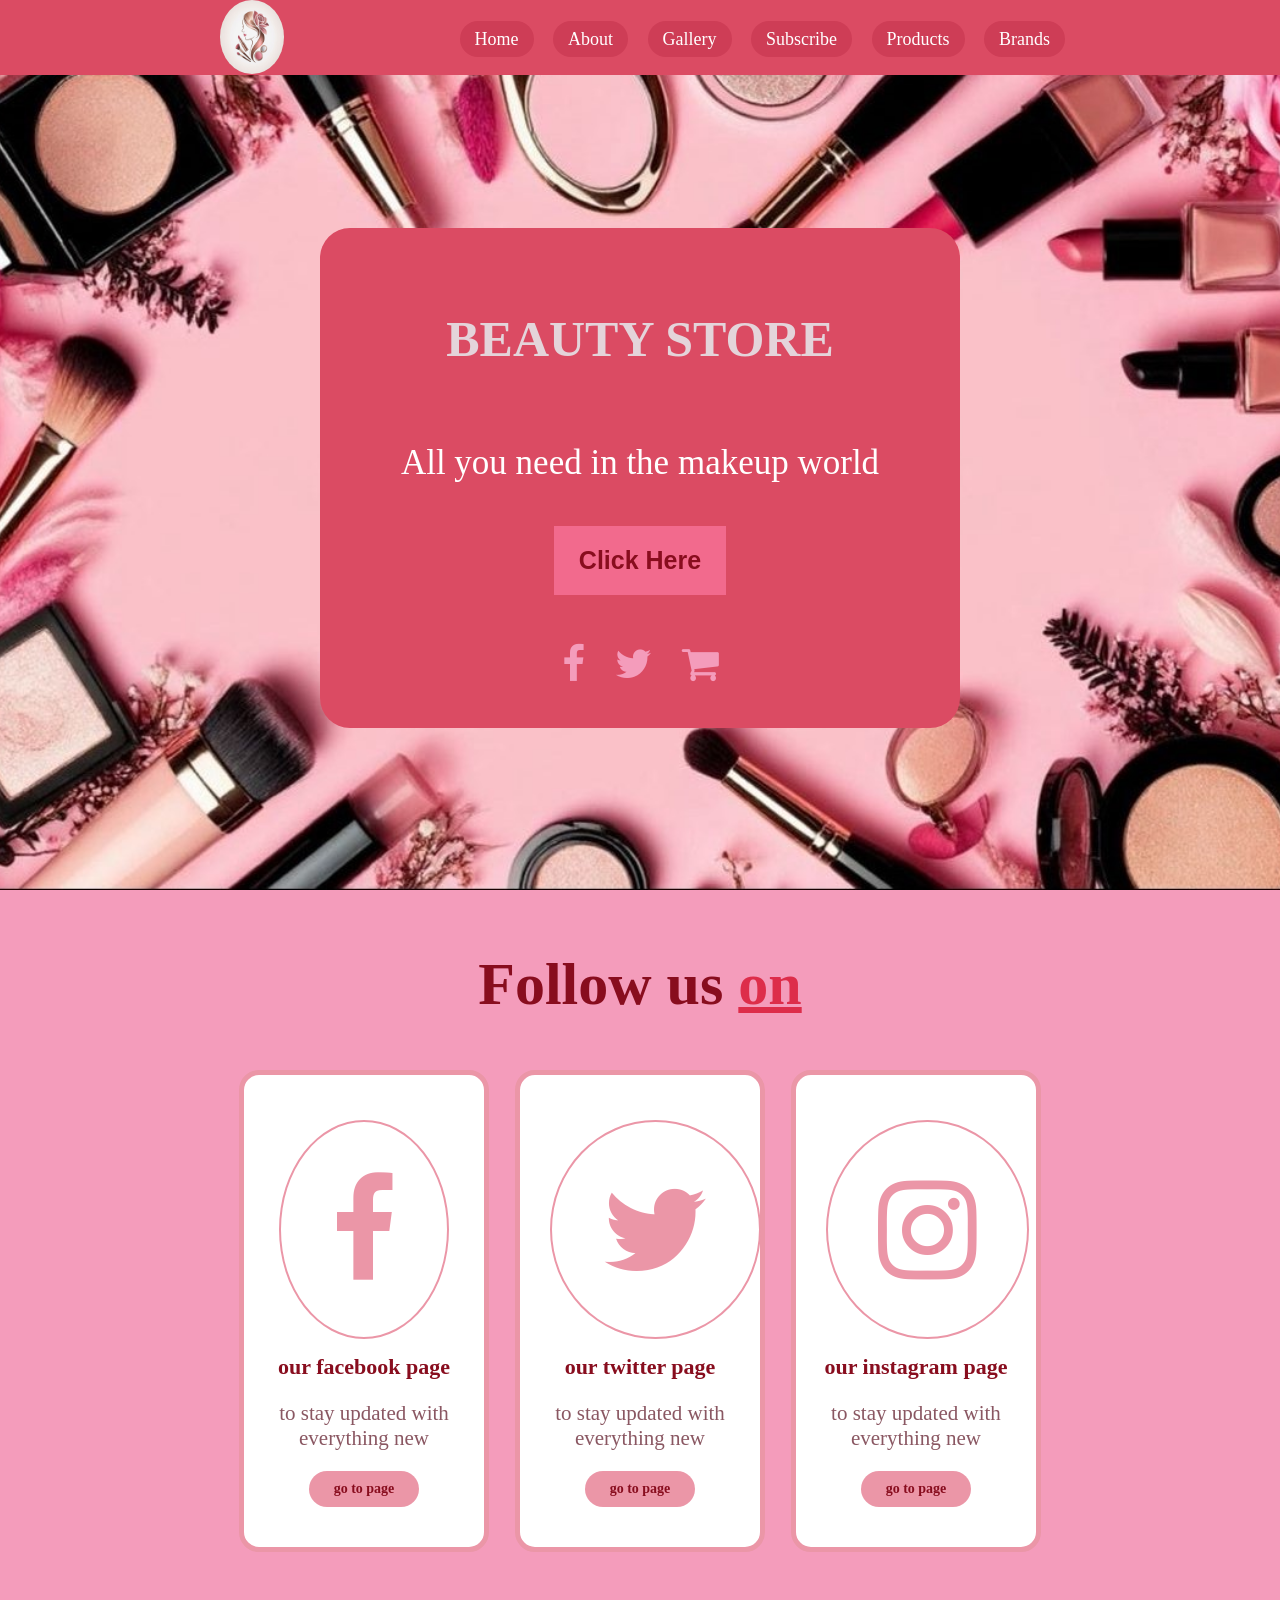
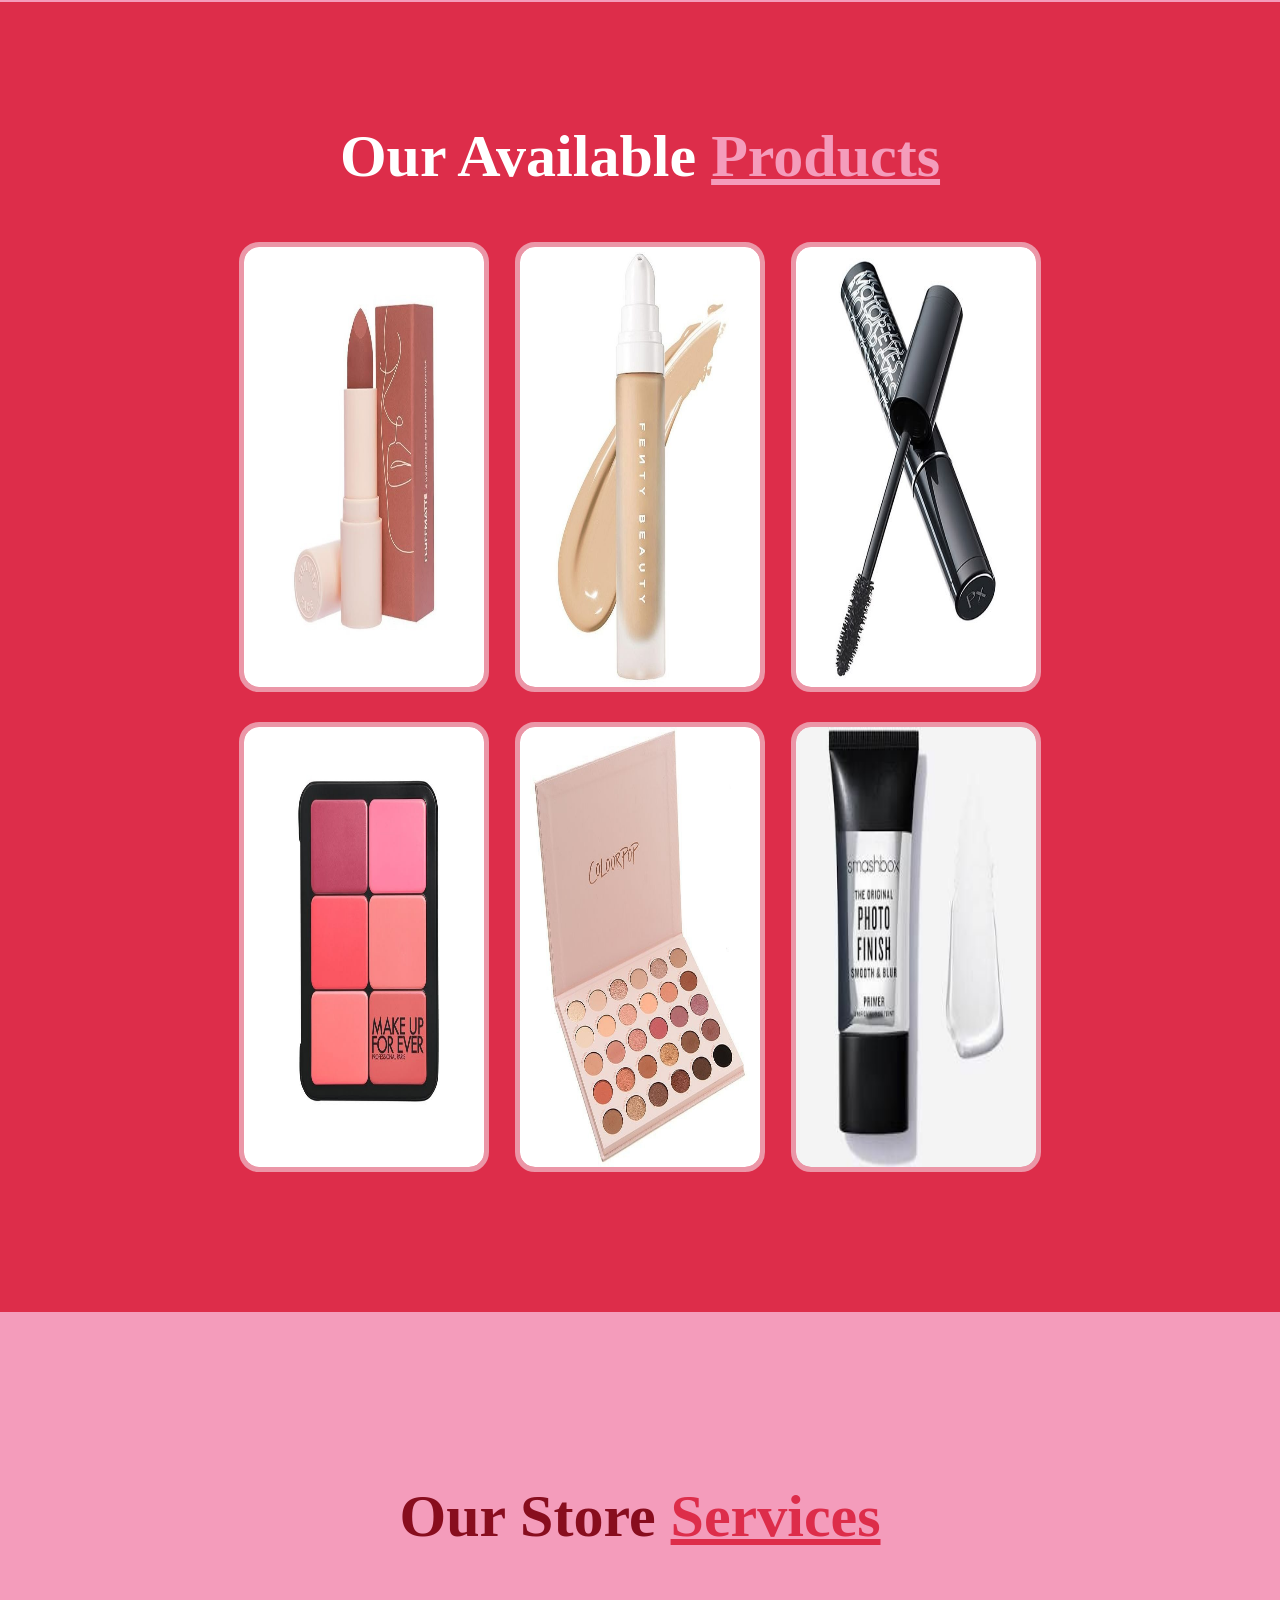
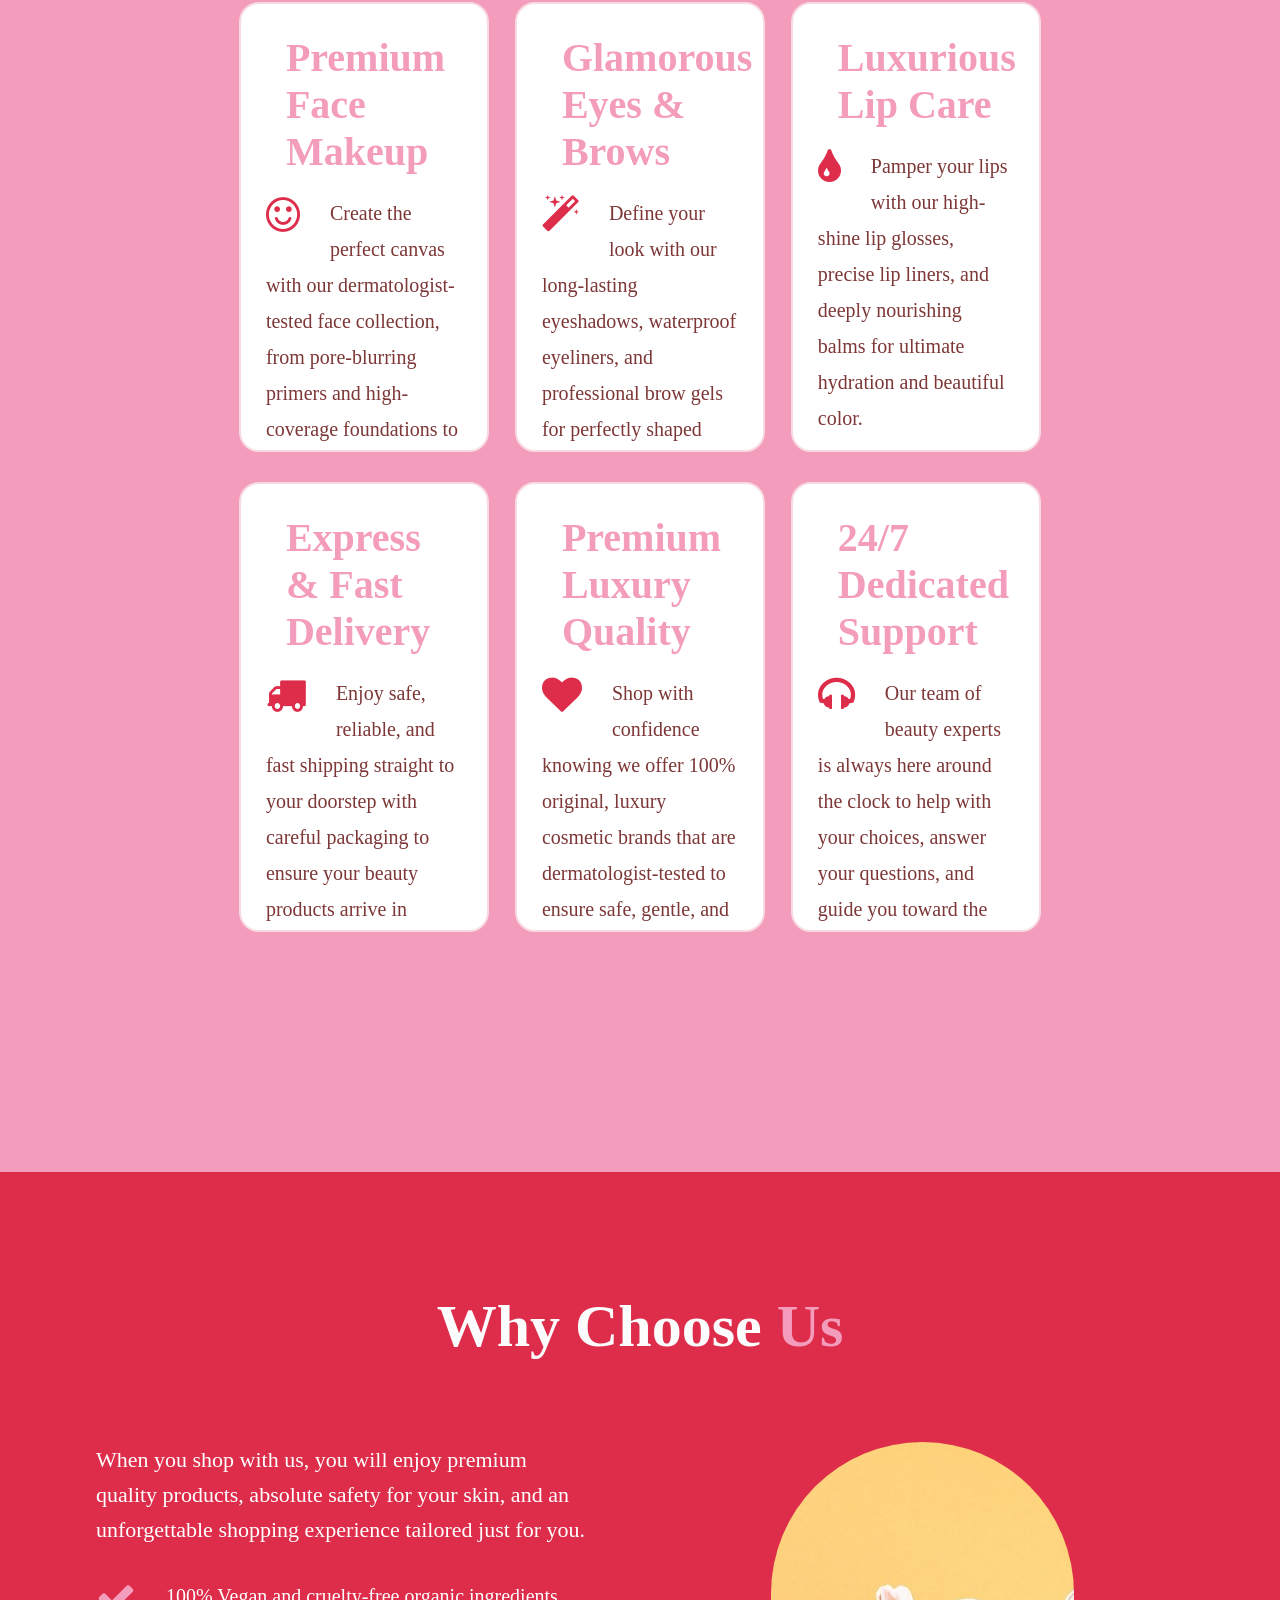
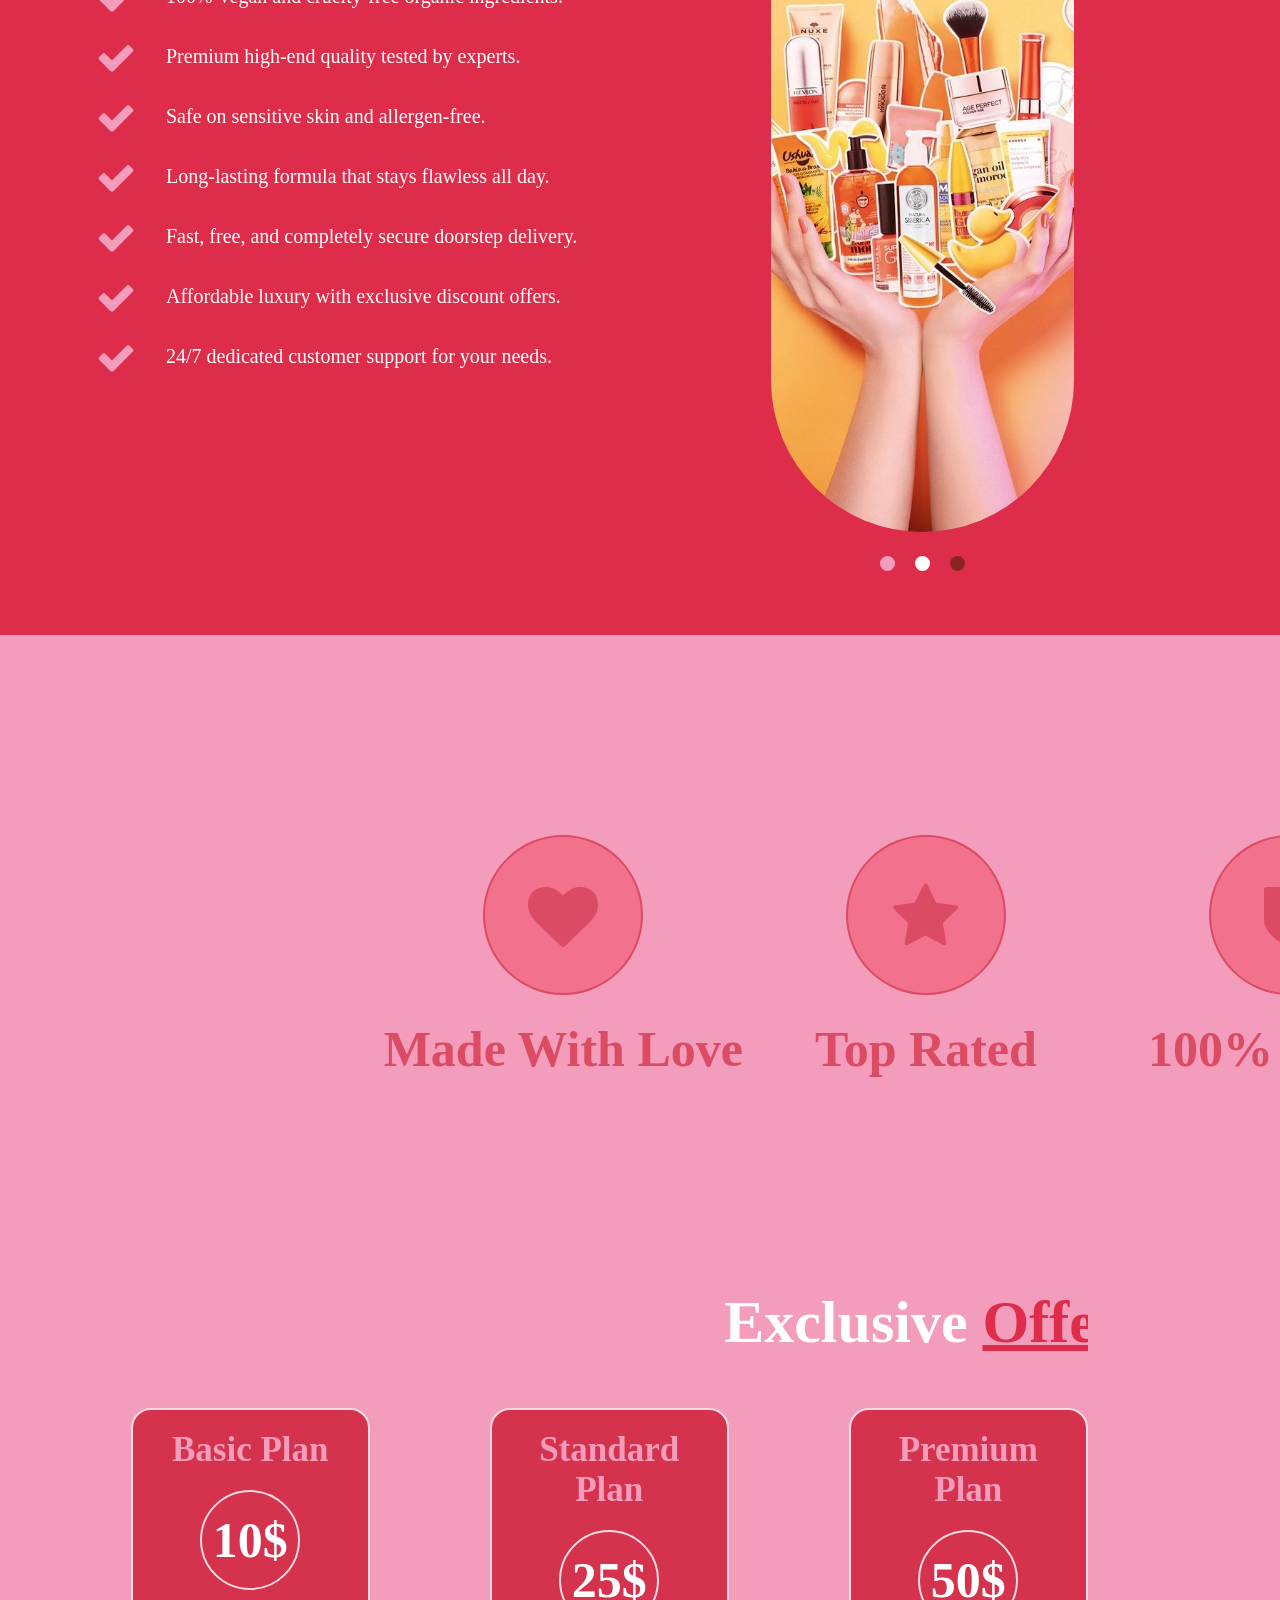
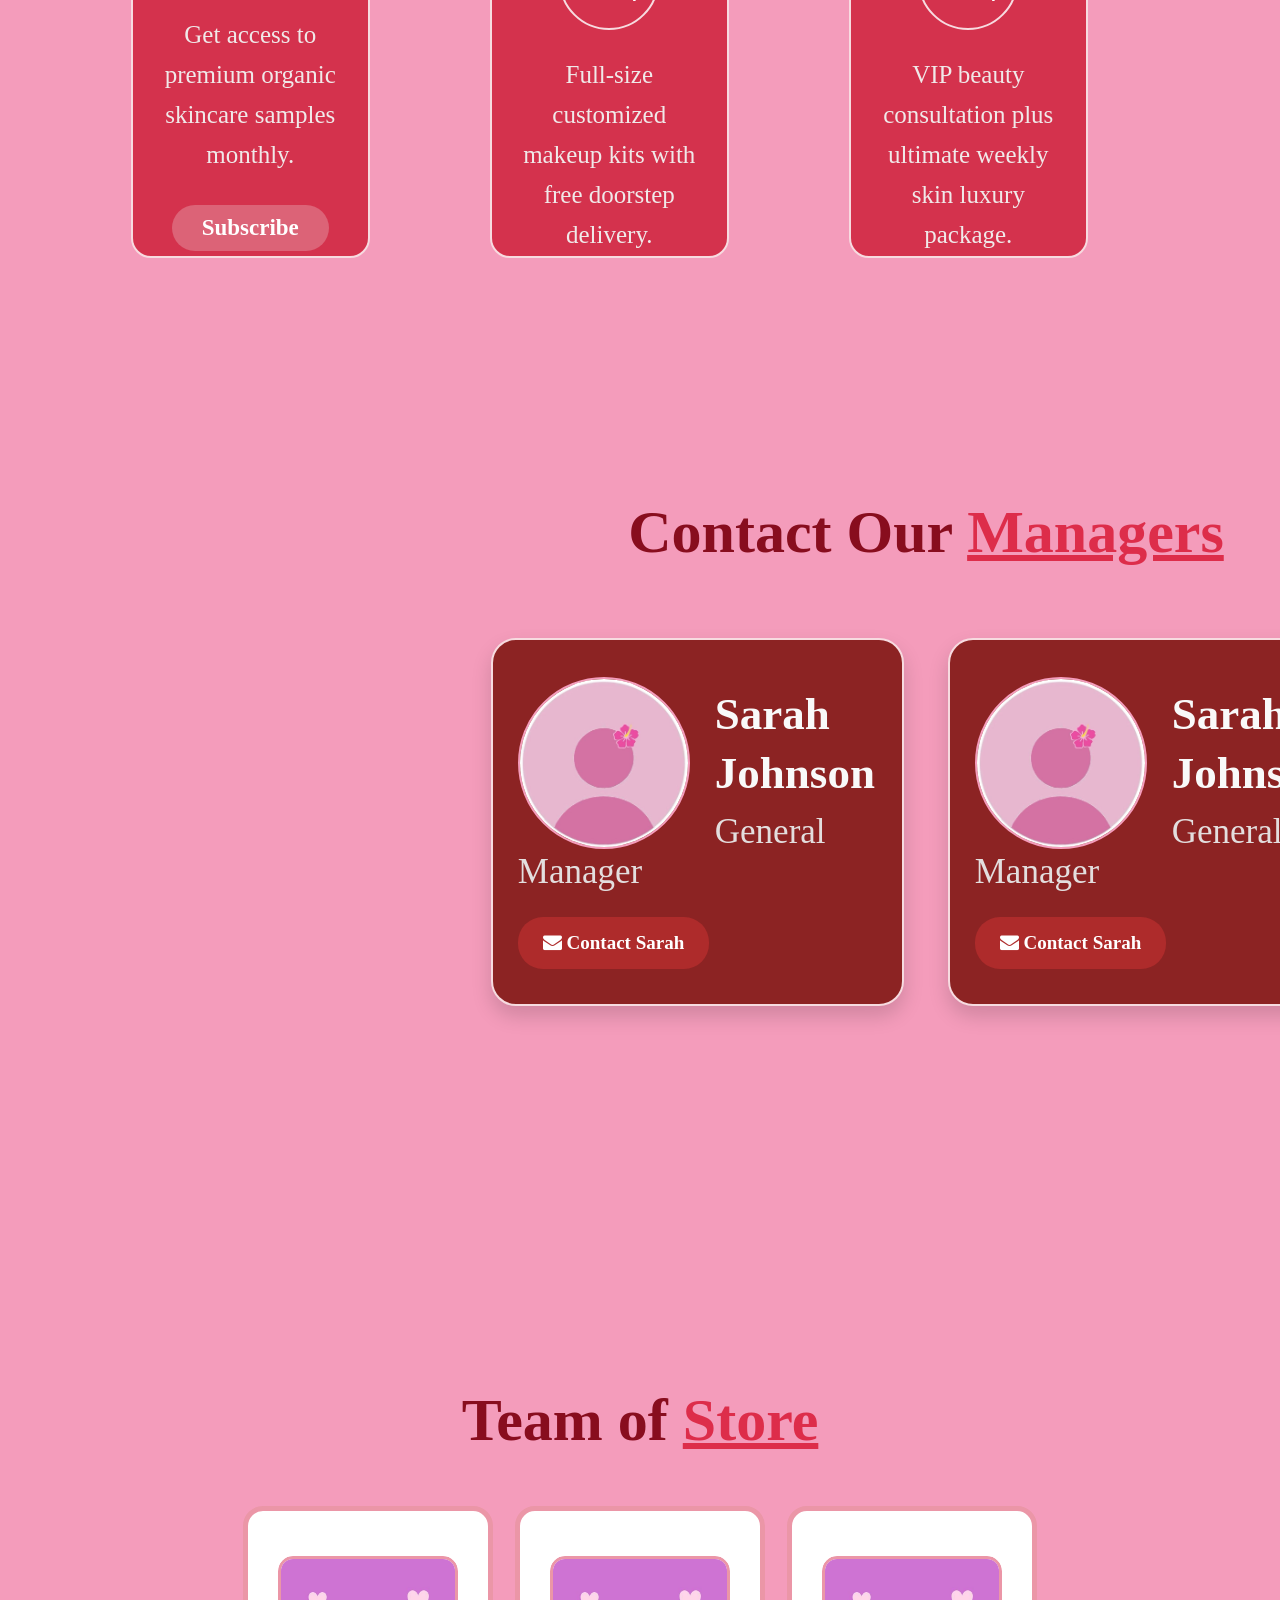
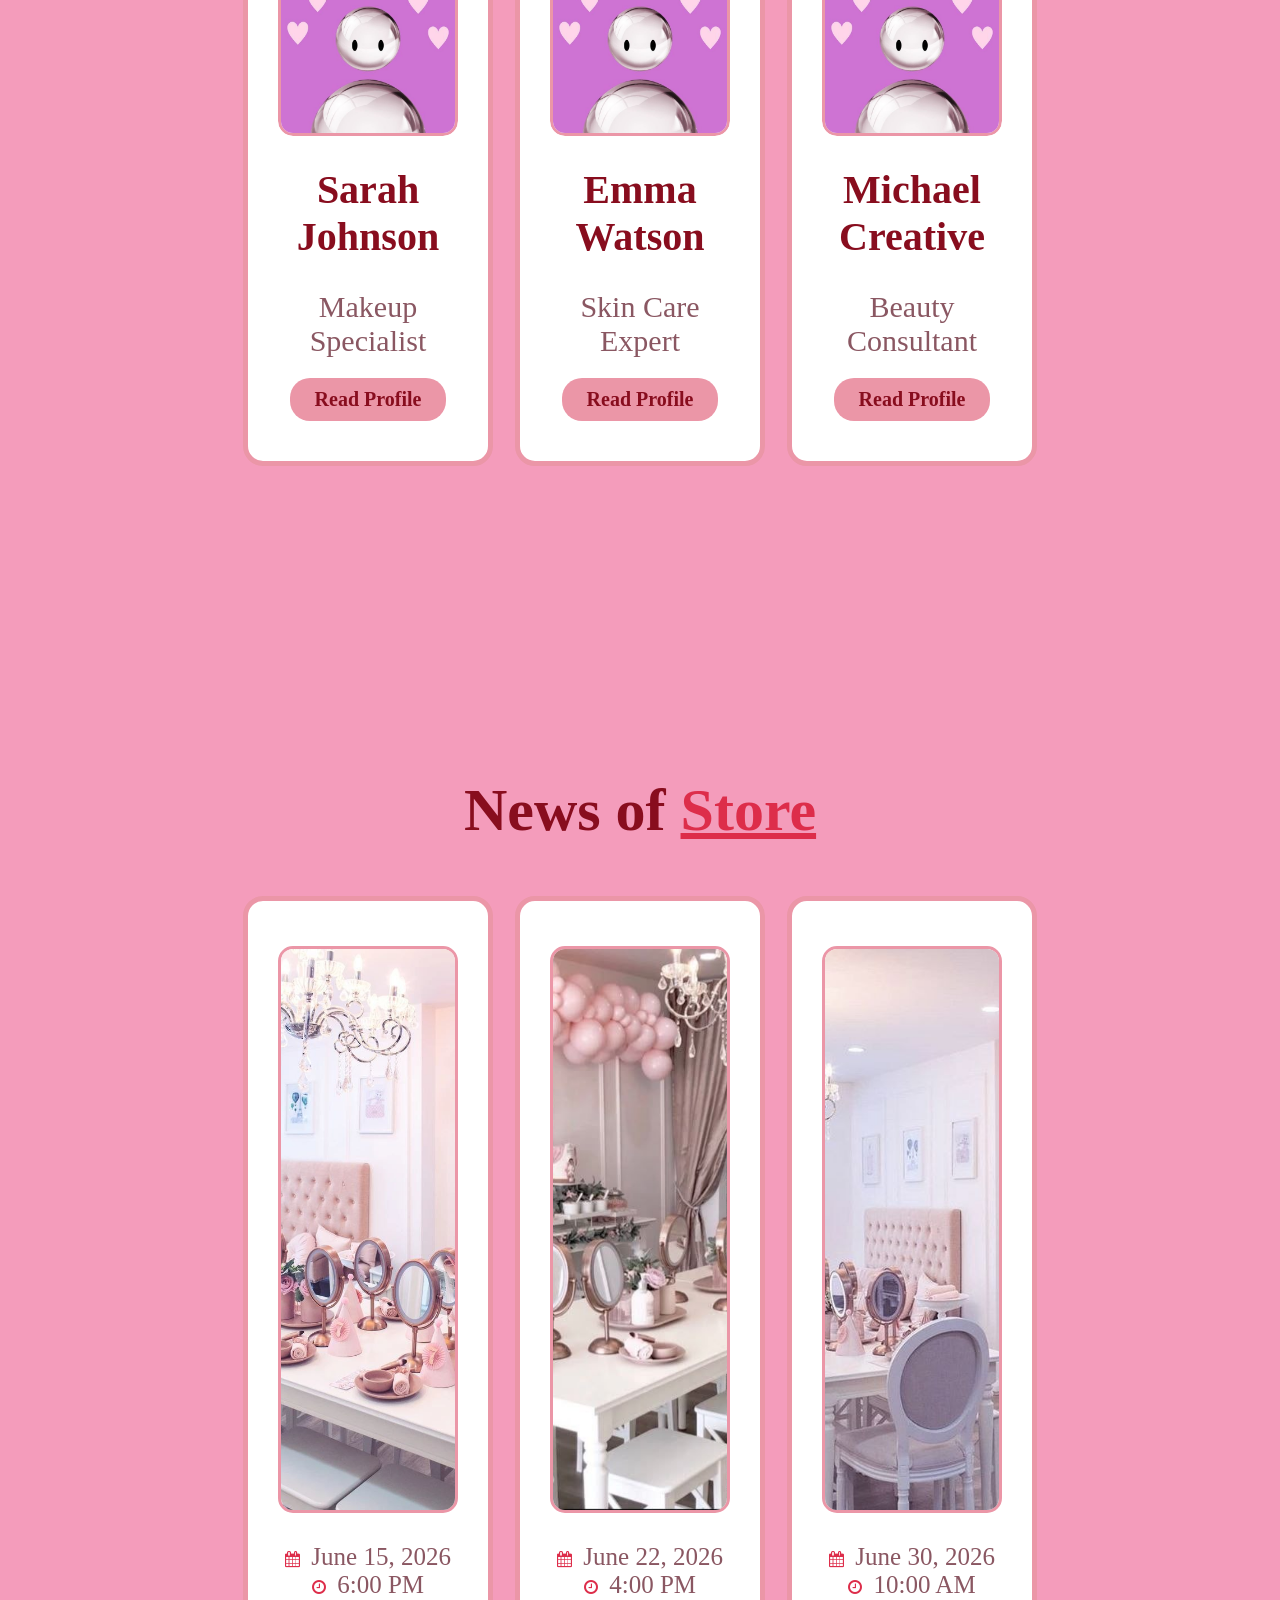
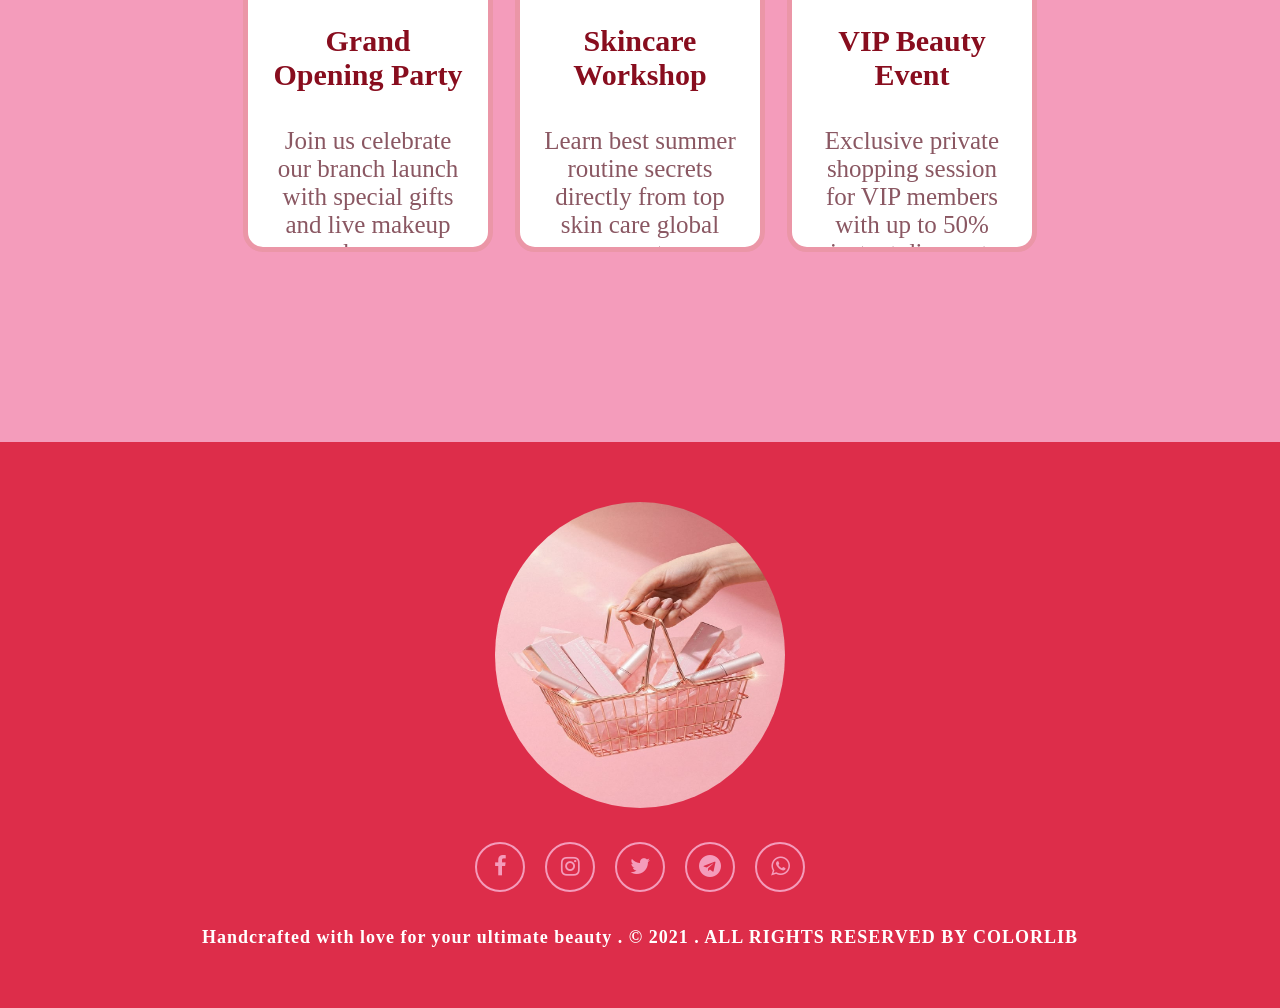
<file: index.html>
<!DOCTYPE html>
<html>

<head>
    <title>Makeup & Beauty Store</title>
    <link rel="stylesheet" href="index.css">
    <meta charset="UTF-8">
    <meta name="author" content="aya" />
    <meta name="description" content="Premium Makeup & Beauty Products" />
    <meta name="keywords" content="makeup, lipstick, beauty, cosmetics" />
    <link rel="stylesheet" href="https://cdnjs.cloudflare.com/ajax/libs/font-awesome/4.7.0/css/font-awesome.min.css">

</head>

<body>
    <!-- القائمة العلوية -->
    <div class="nav-bar">
        <img src="imgs/photo_2026-05-19_22-57-03.jpg" alt="logo" height="65">
        <ul>
            <a href="">
                <li>Home</li>
            </a>
            <a href="">
                <li>About</li>
            </a>
            <a href="">
                <li>Gallery</li>
            </a>
            <a href="">
                <li>Subscribe</li>
            </a>
            <a href="">
                <li>Products</li>
            </a>
            <a href="">
                <li>Brands</li>
            </a>
        </ul>
    </div>

    <!-- قسم الـ Hero وصورة الخلفية -->
    <div class="hero-section">
        <div class="text-box">
            <h2> BEAUTY STORE </h2>
            <p>All you need in the makeup world</p>
            <button> Click Here </button>
            <div class="overlay-icons">
                <i class="fa fa-facebook-f"></i>
                <i class="fa fa-twitter"></i>
                <i class="fa fa-shopping-cart"></i>
            </div>
        </div>
    </div>
    <!-- أول سيكشن  -->
    <div class="main-container">
        <p class="title-text">Follow us <span class="lio-text">on</span></p>
        <!-- الحاوية الأبوية للبوكسات الثلاثة -->
        <div class="team-parent">
            <!-- البوكس الأول -->
            <div class="team-box">
                <div class="box-icons">
                    <i class="fa fa-facebook-f"></i>
                </div>
                <div class="team-box-info">
                    <h2> our facebook page</h2>
                    <p>to stay updated with everything new</p>
                </div>
                <a href="#">go to page</a>
            </div>
            <!-- البوكس الثاني -->
            <div class="team-box">
                <div class="box-icons">
                    <i class="fa fa-twitter"></i>
                </div>
                <div class="team-box-info">
                    <h2> our twitter page</h2>
                    <p>to stay updated with everything new</p>
                </div>
                <a href="#">go to page</a>

            </div>
            <!-- البوكس الثالث -->
            <div class="team-box">
                <div class="box-icons">
                    <i class="fa fa-instagram"></i>
                </div>
                <div class="team-box-info">
                    <h2> our instagram page</h2>
                    <p>to stay updated with everything new</p>
                </div>
                <a href="#">go to page</a>

            </div>
        </div>
    </div>
    <!-- 2. قسم المنتجات المتاحة  -->
    <div class="section-bg">
        <div class="main-container">
            <p class="title-text">Our Available <span class="lio-text">Products</span></p>
            <div class="team-parent">
                <!-- السطر الأول - البوكس 1 -->
                <div class="team-box">
                    <img src="imgs/photo_2026-05-31_20-24-44.jpg" width="150px" height="200px">
                    <div class="team-box-info">
                        <h2>Matte Lipstick</h2>
                        <p>Long-lasting liquid lipstick with velvet finish.</p>
                    </div>
                    <a href="#">Buy Now - $15</a>
                </div>
                <!-- السطر الأول - البوكس 2 -->
                <div class="team-box">
                    <img src="imgs/photo_2026-05-20_22-26-26.jpg" width="150px" height="200px">
                    <div class="team-box-info">
                        <h2>Liquid Foundation</h2>
                        <p>Full coverage, waterproof for all skin types.</p>
                    </div>
                    <a href="#">Buy Now - $25</a>
                </div>
                <!-- السطر الأول - البوكس 3 -->
                <div class="team-box">
                    <img src="imgs/photo_2026-05-20_22-20-46.jpg" width="150px" height="200px">
                    <div class="team-box-info">
                        <h2>Mascara Volume</h2>
                        <p>Instant volume and extra length for lashes.</p>
                    </div>
                    <a href="#">Buy Now - $12</a>
                </div>

                <!-- السطر الثاني - البوكس 4 -->
                <div class="team-box">
                    <img src="imgs/photo_2026-05-31_20-24-37.jpg" width="150px" height="200px">
                    <div class="team-box-info">
                        <h2>Blush Palette</h2>
                        <p>Highly pigmented shades for a natural glow look.</p>
                    </div>
                    <a href="#">Buy Now - $18</a>
                </div>
                <!-- السطر الثاني - البوكس 5 -->
                <div class="team-box">
                    <img src="imgs/photo_2026-05-20_23-25-04.jpg" width="150px" height="200px">
                    <div class="team-box-info">
                        <h2>Eyeshadow Set</h2>
                        <p>30 shimmer and matte luxury colors trend.</p>
                    </div>
                    <a href="#">Buy Now - $30</a>
                </div>
                <!-- السطر الثاني - البوكس 6 -->
                <div class="team-box">
                    <img src="imgs/photo_2026-05-31_20-31-09.jpg" width="150" height="200px">
                    <div class="team-box-info">
                        <h2>Face Primer</h2>
                        <p>Smooth base that locks your makeup all day.</p>
                    </div>
                    <a href="#">Buy Now - $20</a>
                </div>
            </div>
        </div>
    </div>
    <!-- 3. قسم التصنيفات الرئيسية -->
    <div class="services-section">
        <div class="main-container">
            <p class="title-text">Our Store <span class="lio-text">Services</span></p>

            <div class="team-parent">
                <!-- الخدمة 1 -->
                <div class="team-box">
                    <div class="team-box-info">
                        <h2>Premium Face Makeup</h2>
                        <div class="srv-content">
                            <i class="fa fa-smile-o"></i>
                            <p>Create the perfect canvas with our dermatologist-tested face collection, from
                                pore-blurring primers and high-coverage foundations to radiant blushes.</p>
                        </div>
                    </div>
                </div>

                <!-- الخدمة 2 -->
                <div class="team-box">
                    <div class="team-box-info">
                        <h2>Glamorous Eyes & Brows</h2>
                        <div class="srv-content">
                            <i class="fa fa-magic"></i>
                            <p>Define your look with our long-lasting eyeshadows, waterproof eyeliners, and professional
                                brow gels for perfectly shaped brows all day.</p>
                        </div>
                    </div>
                </div>

                <!-- الخدمة 3 -->
                <div class="team-box">
                    <div class="team-box-info">
                        <h2>Luxurious Lip Care</h2>
                        <div class="srv-content">
                            <i class="fa fa-tint"></i>
                            <p>Pamper your lips with our high-shine lip glosses, precise lip liners, and deeply
                                nourishing balms for ultimate hydration and beautiful color.</p>
                        </div>
                    </div>
                </div>

                <!-- الخدمة 4 -->
                <div class="team-box">
                    <div class="team-box-info">
                        <h2>Express & Fast Delivery</h2>
                        <div class="srv-content">
                            <i class="fa fa-truck"></i>
                            <p>Enjoy safe, reliable, and fast shipping straight to your doorstep with careful packaging
                                to ensure your beauty products arrive in perfect condition.</p>
                        </div>
                    </div>
                </div>

                <!-- الخدمة 5 -->
                <div class="team-box">
                    <div class="team-box-info">
                        <h2>Premium Luxury Quality</h2>
                        <div class="srv-content">
                            <i class="fa fa-heart"></i>
                            <p>Shop with confidence knowing we offer 100% original, luxury cosmetic brands that are
                                dermatologist-tested to ensure safe, gentle, and high-performance results for your skin.
                            </p>
                        </div>
                    </div>
                </div>

                <!-- الخدمة 6 -->
                <div class="team-box">
                    <div class="team-box-info">
                        <h2>24/7 Dedicated Support</h2>
                        <div class="srv-content">
                            <i class="fa fa-headphones"></i>
                            <p>Our team of beauty experts is always here around the clock to help with your choices,
                                answer your questions, and guide you toward the perfect products for your unique style.
                            </p>
                        </div>
                    </div>
                </div>
            </div>
        </div>
    </div>



    <!-- 4. قسم مميزات المنتجات -->
    <div class="why-choose-section">
        <div class="main-container">
            <p class="title-text">Why Choose <span class="lio-text">Us</span></p>

            <div class="team-parent">
                <div class="team-box-text">
                    <div class="team-box-info">
                        <p class="intro-sentence">
                            When you shop with us, you will enjoy premium quality products, absolute safety for your
                            skin, and an unforgettable shopping experience tailored just for you.
                        </p>

                        <!-- السبب 1 -->
                        <div class="srv-content">
                            <i class="fa fa-check"></i>
                            <p>100% Vegan and cruelty-free organic ingredients.</p>
                        </div>
                        <!-- السبب 2 -->
                        <div class="srv-content">
                            <i class="fa fa-check"></i>
                            <p>Premium high-end quality tested by experts.</p>
                        </div>
                        <!-- السبب 3 -->
                        <div class="srv-content">
                            <i class="fa fa-check"></i>
                            <p>Safe on sensitive skin and allergen-free.</p>
                        </div>
                        <!-- السبب 4 -->
                        <div class="srv-content">
                            <i class="fa fa-check"></i>
                            <p>Long-lasting formula that stays flawless all day.</p>
                        </div>
                        <!-- السبب 5 -->
                        <div class="srv-content">
                            <i class="fa fa-check"></i>
                            <p>Fast, free, and completely secure doorstep delivery.</p>
                        </div>
                        <!-- السبب 6 -->
                        <div class="srv-content">
                            <i class="fa fa-check"></i>
                            <p>Affordable luxury with exclusive discount offers.</p>
                        </div>
                        <!-- السبب 7 -->
                        <div class="srv-content">
                            <i class="fa fa-check"></i>
                            <p>24/7 dedicated customer support for your needs.</p>
                        </div>
                    </div>
                </div>

                <!-- الصندوق الأيمن (يحتوي على الصورة والنقاط الملونة) -->
                <div class="team-box-img">
                    <img src="imgs/photo_2026-06-01_13-32-42.jpg" alt="Why Choose Us">
                    <div class="dots-container">
                        <span class="dot dot-one"></span>
                        <span class="dot dot-two"></span>
                        <span class="dot dot-three"></span>
                    </div>
                </div>
            </div>
        </div>
    </div>


    <!-- .انتهىى القيسم الرابع  -->
    <!-- قسم الصورة الثابتة -->

    <!-- الجزء الأول: قسم الأيقونات الشفاف (الخلفية ثابتة) -->
    <div class="parallax-section section-icons">
        <div class="main-container">
            <div class="team-parent">
                <div class="icon-box"><i class="fa fa-heart"></i>
                    <p>Made With Love</p>
                </div>
                <div class="icon-box"><i class="fa fa-star"></i>
                    <p>Top Rated</p>
                </div>
                <div class="icon-box"><i class="fa fa-shield"></i>
                    <p>100% Secure</p>
                </div>
            </div>
        </div>
    </div>

    <!-- الجزء الثاني: قسم العروض -->
    <div class="offers-section">
        <div class="main-container">
            <p class="title-text">Exclusive <span class="lio-text">Offers</span></p>
            <div class="team-parent">
                <!-- البوكس الأول -->
                <div class="offer-box">
                    <h2>Basic Plan</h2>
                    <p class="price">10$</p>
                    <p class="desc">Get access to premium organic skincare samples monthly.</p>
                    <a href="#">Subscribe</a>
                </div>
                <!-- البوكس الثاني -->
                <div class="offer-box">
                    <h2>Standard Plan</h2>
                    <p class="price">25$</p>
                    <p class="desc">Full-size customized makeup kits with free doorstep delivery.</p>
                    <a href="#">Subscribe</a>
                </div>
                <!-- البوكس الثالث -->
                <div class="offer-box">
                    <h2>Premium Plan</h2>
                    <p class="price">50$</p>
                    <p class="desc">VIP beauty consultation plus ultimate weekly skin luxury package.</p>
                    <a href="#">Subscribe</a>
                </div>
            </div>
        </div>
    </div>

    <!-- الجزء الثالث: قسم المدراء الشفاف  -->
    <div class="parallax-section section-managers">
        <div class="main-container">
            <p class="title-text white-title">Contact Our <span class="lio-text">Managers</span></p>
            <div class="team-parent">

                <!-- بطاقة المدير الأول -->
                <div class="manager-card">
                    <div class="manager-header">
                        <img src="imgs/photo_2026-06-04_21-45-46.jpg " class="manager-thumb">

                        <div class="manager-details">
                            <h2>Sarah Johnson</h2>
                            <p class="manager-title">General Manager</p>
                            <a href="mailto:sarah@store.com"><i class="fa fa-envelope"></i> Contact Sarah</a>
                        </div>

                    </div>
                </div>

                <!-- بطاقة المدير الثاني -->
                <div class="manager-card">
                    <div class="manager-header">
                        <img src="imgs/photo_2026-06-04_21-45-46.jpg" class="manager-thumb">

                        <div class="manager-details">
                            <h2>Sarah Johnson</h2>
                            <p class="manager-title">General Manager</p>
                            <a href="mailto:sarah@store.com"><i class="fa fa-envelope"></i> Contact Sarah</a>
                        </div>

                    </div>
                </div>
            </div>
        </div>
    </div>



    <!-- القسم السادس: فريق العمل -->
    <div class="store-team-section">
        <div class="main-container">
            <p class="title-text">Team of <span class="lio-text">Store</span></p>

            <div class="team-parent">
                <!-- البوكس الأول -->
                <div class="team-box">
                    <div class="box-icons">
                        <div class="avatar-container">
                            <img src="imgs/photo_2026-06-04_22-56-51.jpg" class="member-avatar">
                            <div class="social-column">
                                <a href="#" class="social-icon fb"><i class="team-fa fa fa-facebook"></i></a>
                                <a href="#" class="social-icon insta"><i class="team-fa fa fa-instagram"></i></a>
                                <a href="#" class="social-icon wa"><i class="team-fa fa fa-whatsapp"></i></a>
                            </div>
                        </div>
                    </div>
                    <div class="team-box-info">
                        <h2>Sarah Johnson</h2>
                        <p>Makeup Specialist</p>
                    </div>
                    <a href="#">Read Profile</a>
                </div>

                <!-- البوكس الثاني -->
                <div class="team-box">
                    <div class="box-icons">
                        <div class="avatar-container">
                            <img src="imgs/photo_2026-06-04_22-56-51.jpg" class="member-avatar">
                            <div class="social-column">
                                <a href="#" class="social-icon fb"><i class="team-fa fa fa-facebook"></i></a>
                                <a href="#" class="social-icon insta"><i class="team-fa fa fa-instagram"></i></a>
                                <a href="#" class="social-icon wa"><i class="team-fa fa fa-whatsapp"></i></a>
                            </div>
                        </div>
                    </div>
                    <div class="team-box-info">
                        <h2>Emma Watson</h2>
                        <p>Skin Care Expert</p>
                    </div>
                    <a href="#">Read Profile</a>
                </div>

                <!-- البوكس الثالث -->
                <div class="team-box">
                    <div class="box-icons">
                        <div class="avatar-container">
                            <img src="imgs/photo_2026-06-04_22-56-51.jpg" class="member-avatar">
                            <div class="social-column">
                                <a href="#" class="social-icon fb"><i class="team-fa fa fa-facebook"></i></a>
                                <a href="#" class="social-icon insta"><i class="team-fa fa fa-instagram"></i></a>
                                <a href="#" class="social-icon wa"><i class="team-fa fa fa-whatsapp"></i></a>
                            </div>
                        </div>
                    </div>
                    <div class="team-box-info">
                        <h2>Michael Creative</h2>
                        <p>Beauty Consultant</p>
                    </div>
                    <a href="#">Read Profile</a>
                </div>

            </div>
        </div>
    </div>




    <!-- 
     قسم أخبار المتجر -->
    <div class="store-news-section">
        <div class="main-container">
            <p class="title-text">News of <span class="lio-text">Store</span></p>

            <div class="team-parent">
                <div class="team-box">
                    <div class="box-icons">
                        <img src="imgs/photo_2026-06-05_00-20-34.jpg" class="member-avatar">
                    </div>
                    <div class="team-box-info">
                        <div class="news-meta">
                            <span class="meta-item"><i class="fa fa-calendar"></i> June 15, 2026</span>
                            <span class="meta-item"><i class="fa fa-clock-o"></i> 6:00 PM</span>
                        </div>
                        <h2>Grand Opening Party</h2>
                        <p>Join us celebrate our branch launch with special gifts and live makeup shows.</p>
                    </div>
                    <a href="#">Read Article</a>
                </div>
                <div class="team-box">
                    <div class="box-icons">
                        <img src="imgs/photo_2026-06-05_00-31-43 copy.jpg" class="member-avatar">
                    </div>
                    <div class="team-box-info">
                        <div class="news-meta">
                            <span class="meta-item"><i class="fa fa-calendar"></i> June 22, 2026</span>
                            <span class="meta-item"><i class="fa fa-clock-o"></i> 4:00 PM</span>
                        </div>
                        <h2>Skincare Workshop</h2>
                        <p>Learn best summer routine secrets directly from top skin care global experts.</p>
                    </div>
                    <a href="#">Read Article</a>
                </div>
                <div class="team-box">
                    <div class="box-icons">
                        <img src="imgs/photo_2026-06-05_00-35-47.jpg" class="member-avatar">
                    </div>
                    <div class="team-box-info">
                        <div class="news-meta">
                            <span class="meta-item"><i class="fa fa-calendar"></i> June 30, 2026</span>
                            <span class="meta-item"><i class="fa fa-clock-o"></i> 10:00 AM</span>
                        </div>
                        <h2>VIP Beauty Event</h2>
                        <p>Exclusive private shopping session for VIP members with up to 50% instant discount.</p>
                    </div>
                    <a href="#">Read Article</a>
                </div>

            </div>
        </div>
    </div>
    <!-- القسم الاخير الذيل -->
    <div class="store-footer-section">
        <div class="footer-container">

            <div class="footer-logo-box">
                <img src="imgs/photo_2026-06-01_13-32-47.jpg" alt="Store Logo" class="footer-img">
            </div>

            <div class="footer-social-icons">
                <a href="#" class="social-icon"><i class="fa fa-facebook"></i></a>
                <a href="#" class="social-icon"><i class="fa fa-instagram"></i></a>
                <a href="#" class="social-icon"><i class="fa fa-twitter"></i></a>
                <a href="#" class="social-icon"><i class="fa fa-telegram"></i></a>
                <a href="#" class="social-icon"><i class="fa fa-whatsapp"></i></a>
            </div>

            <div class="footer-copyright-text">
                <p>Handcrafted with love for your ultimate beauty . &copy; 2021 . ALL RIGHTS RESERVED BY COLORLIB</p>
            </div>


        </div>
    </div>


</body>

</html>
</file>
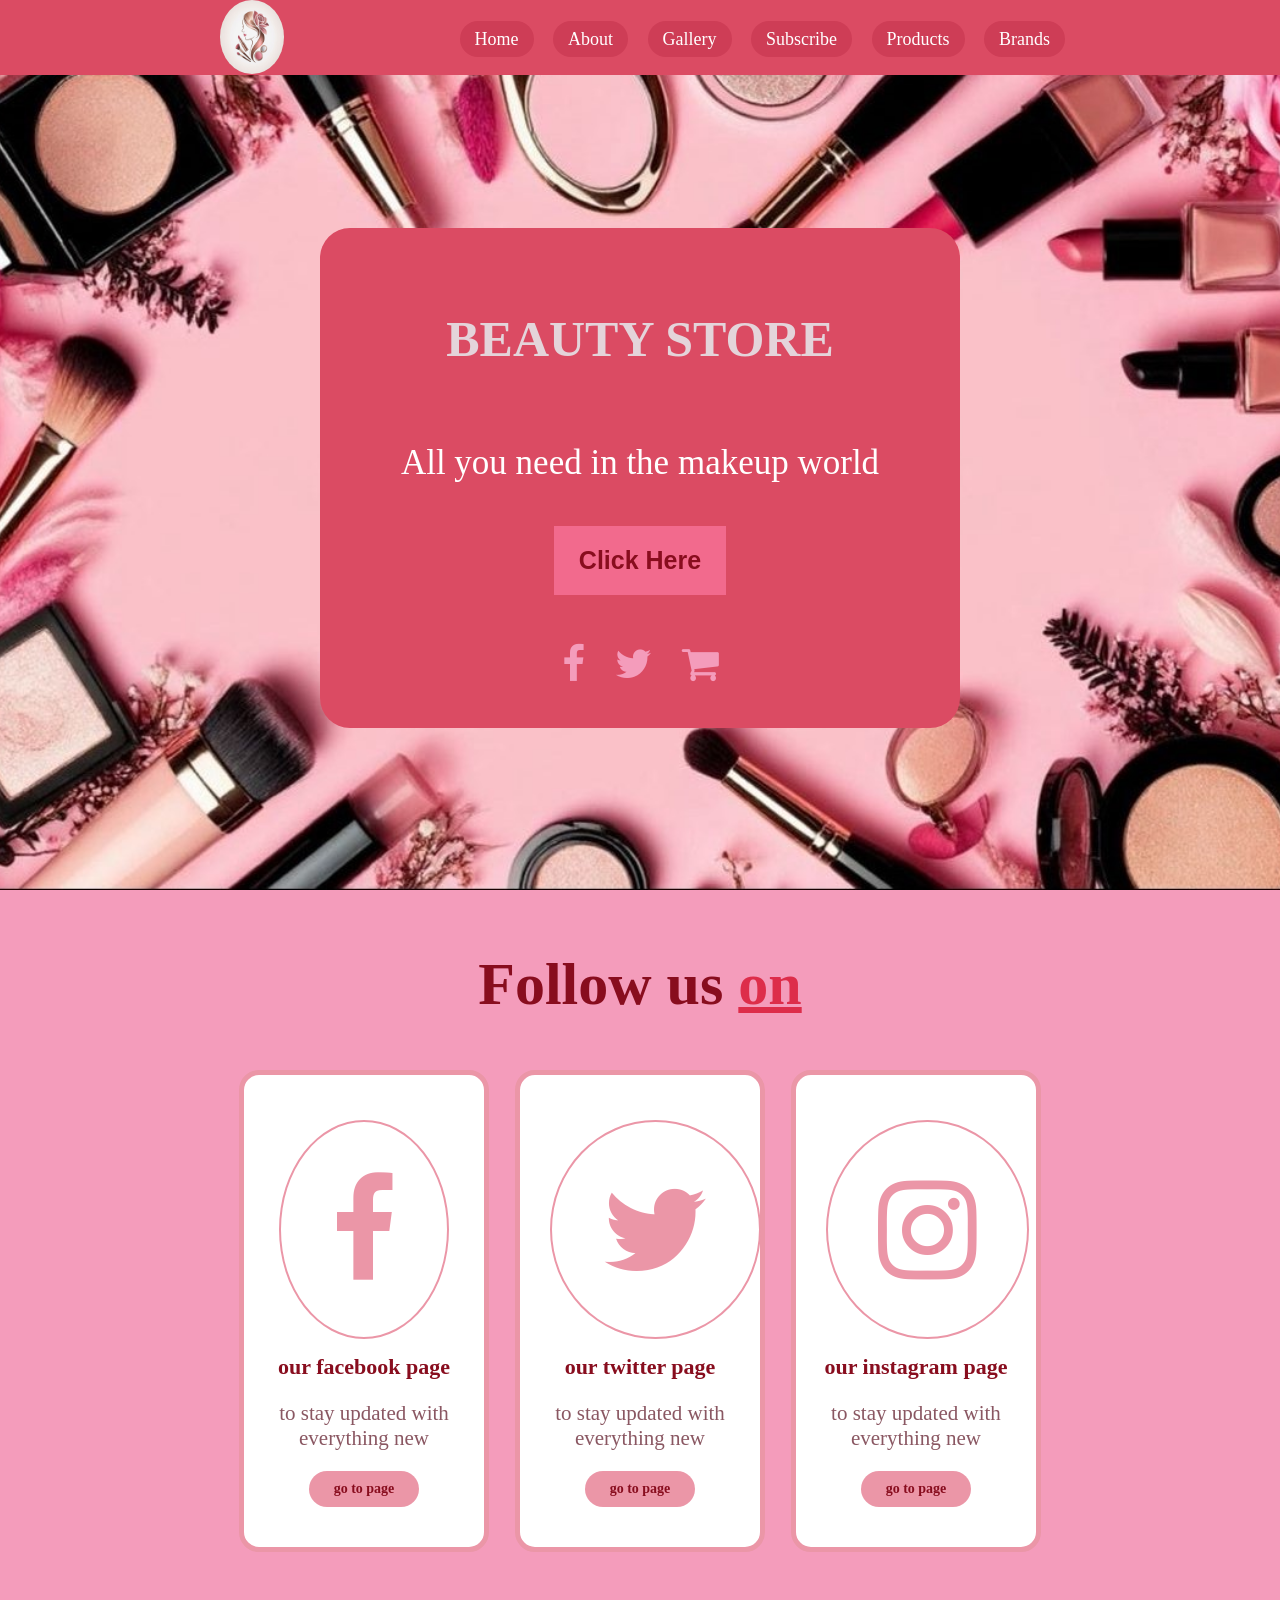
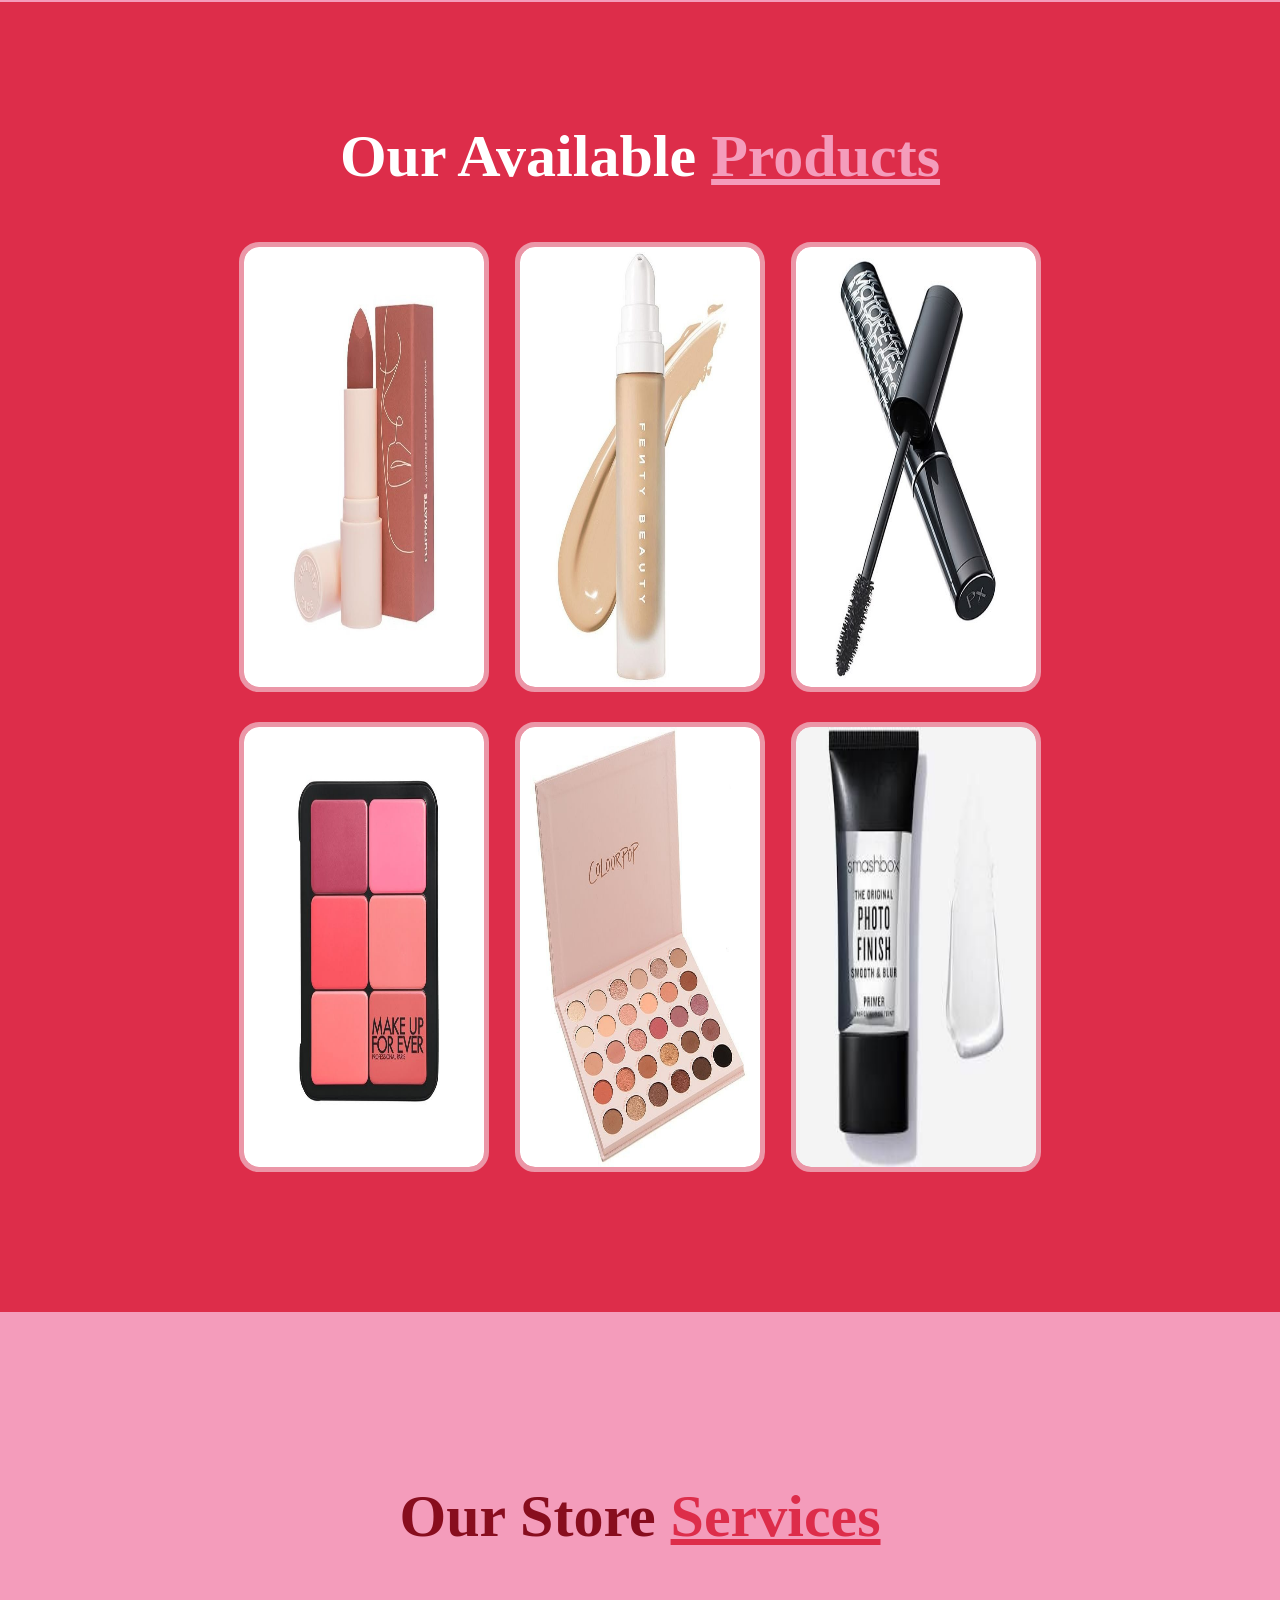
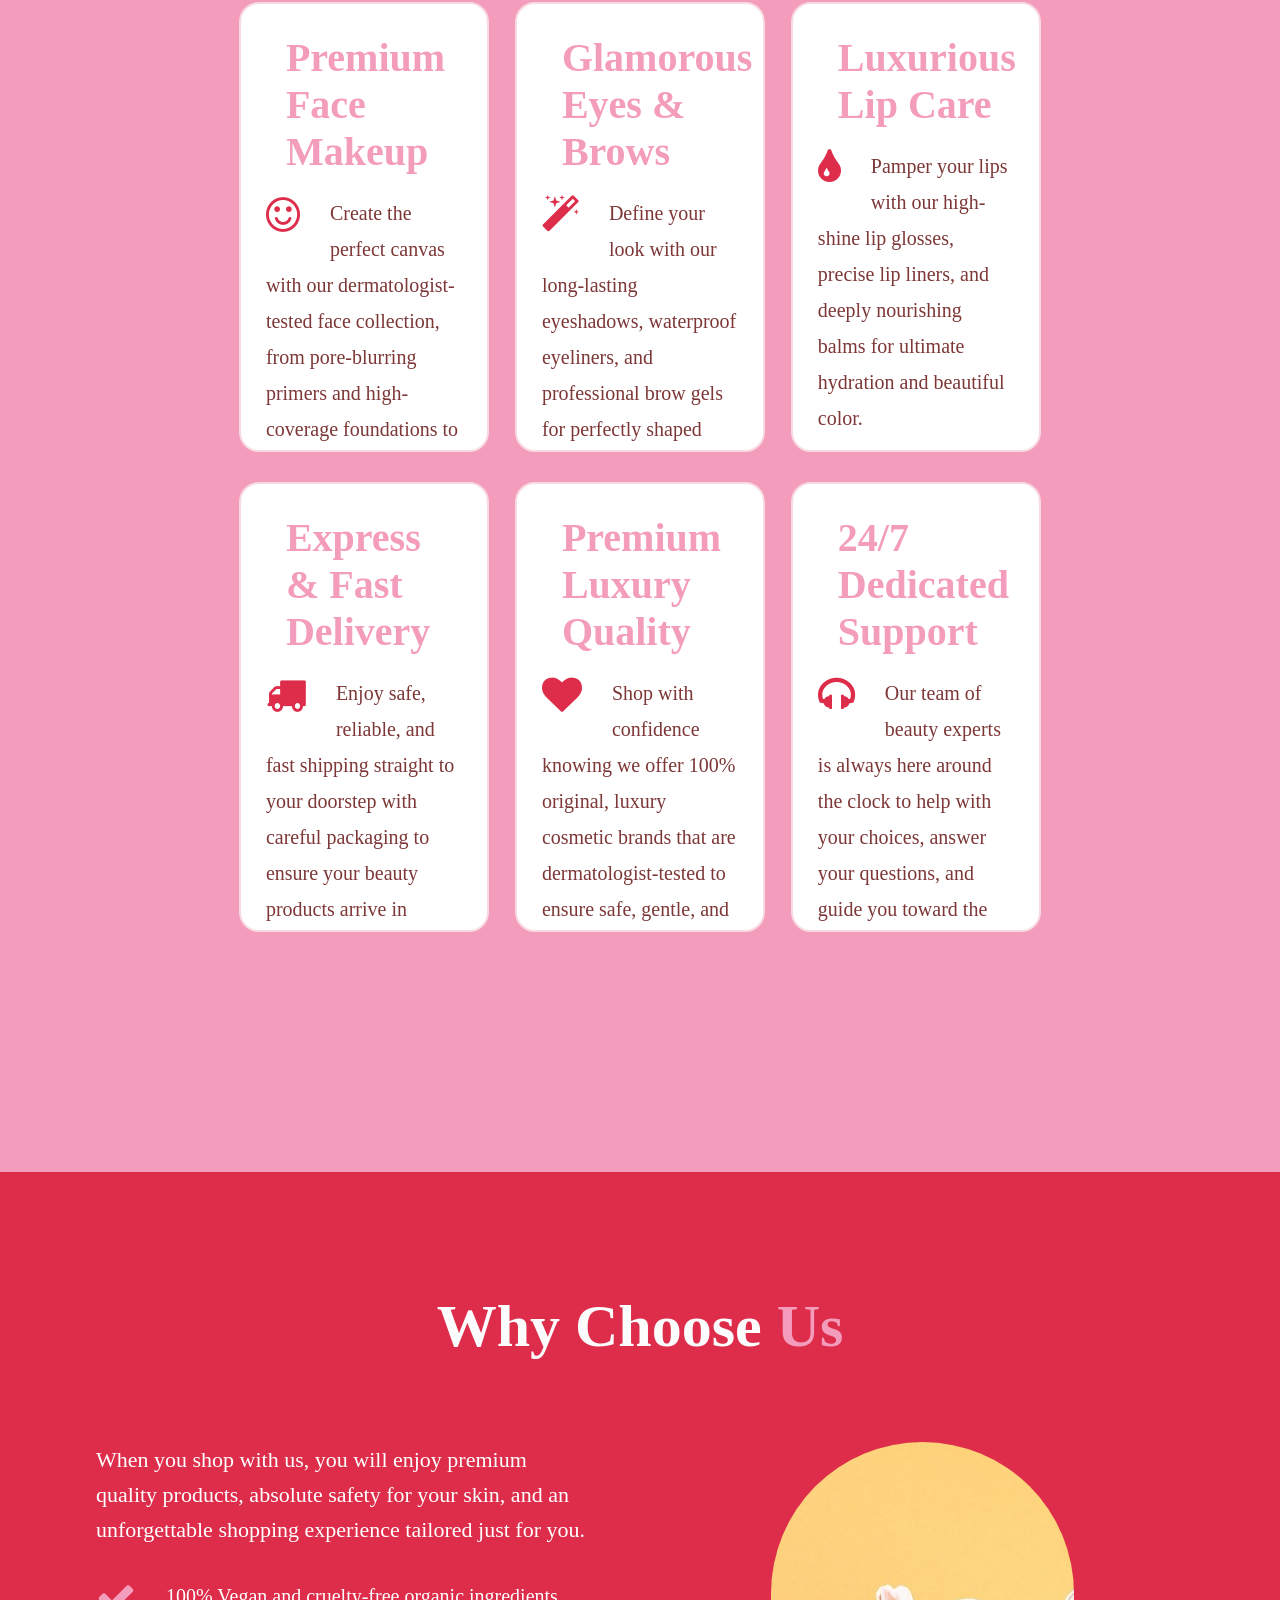
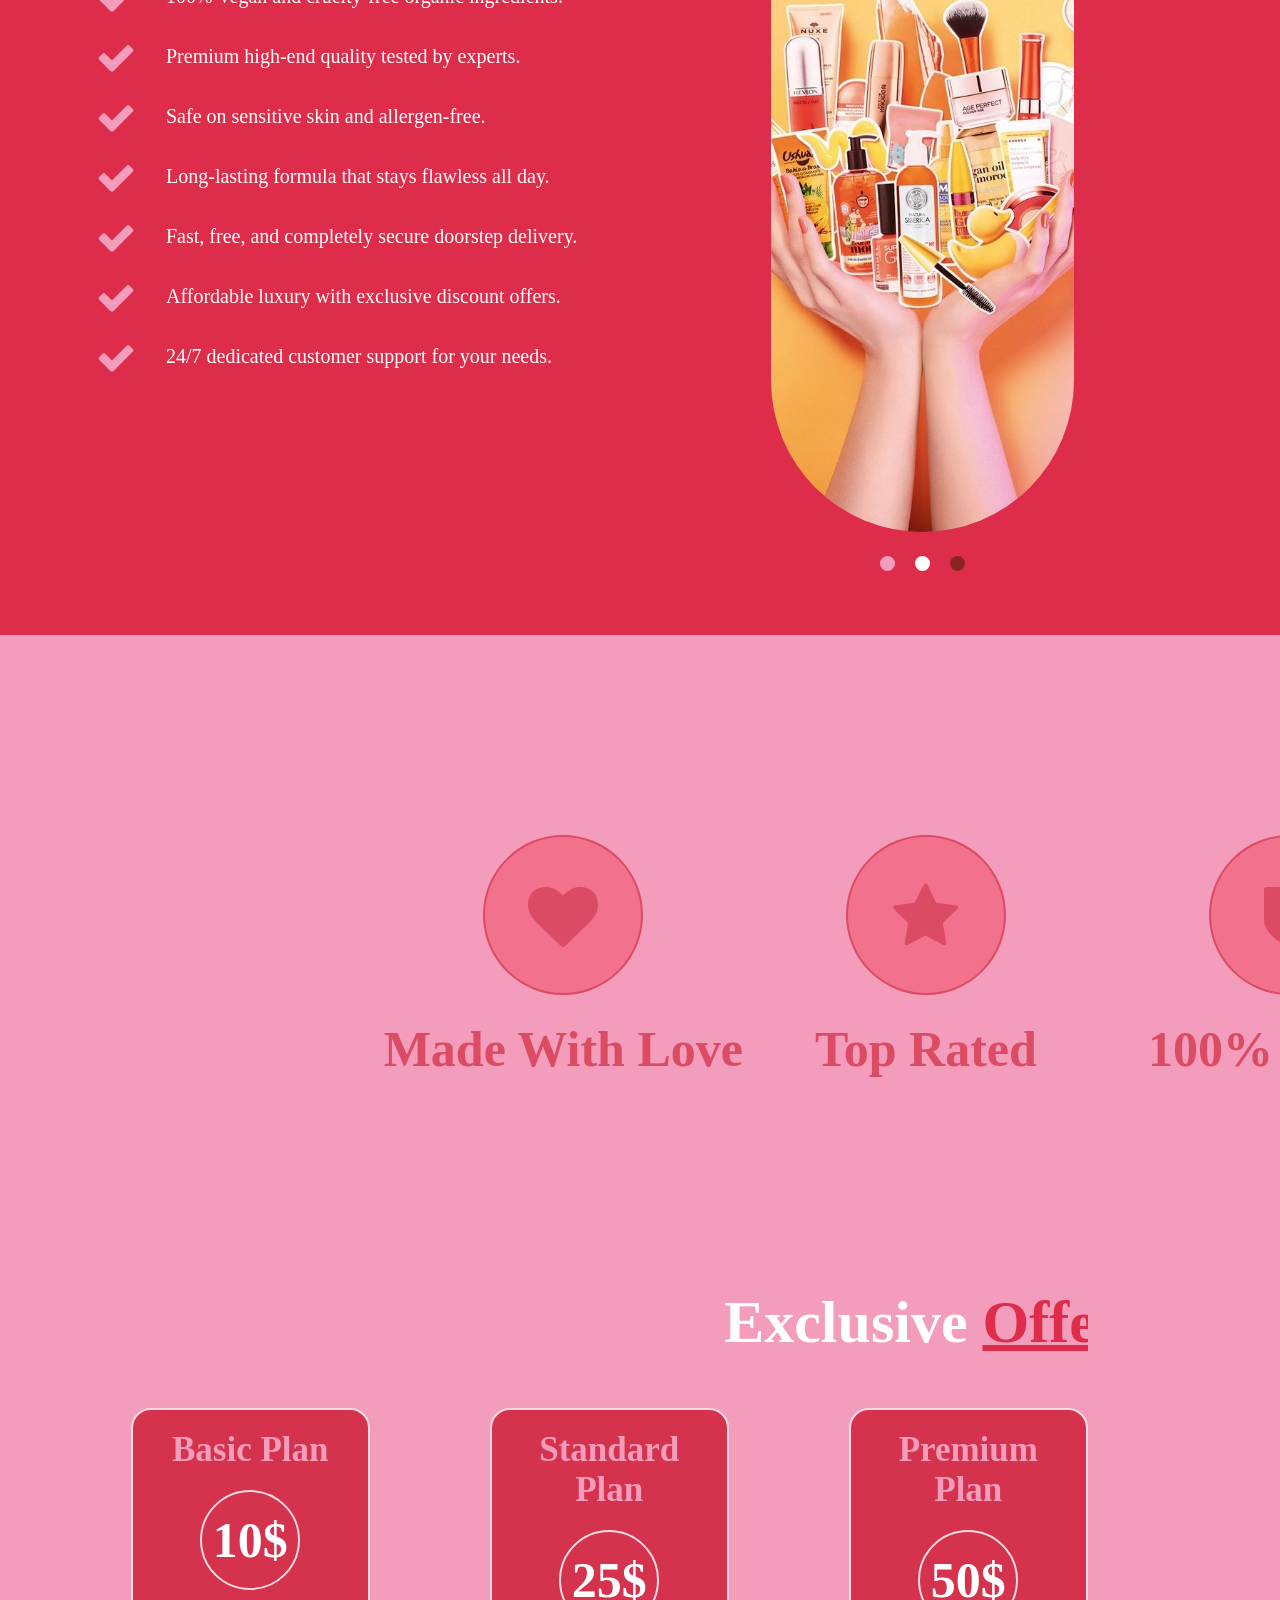
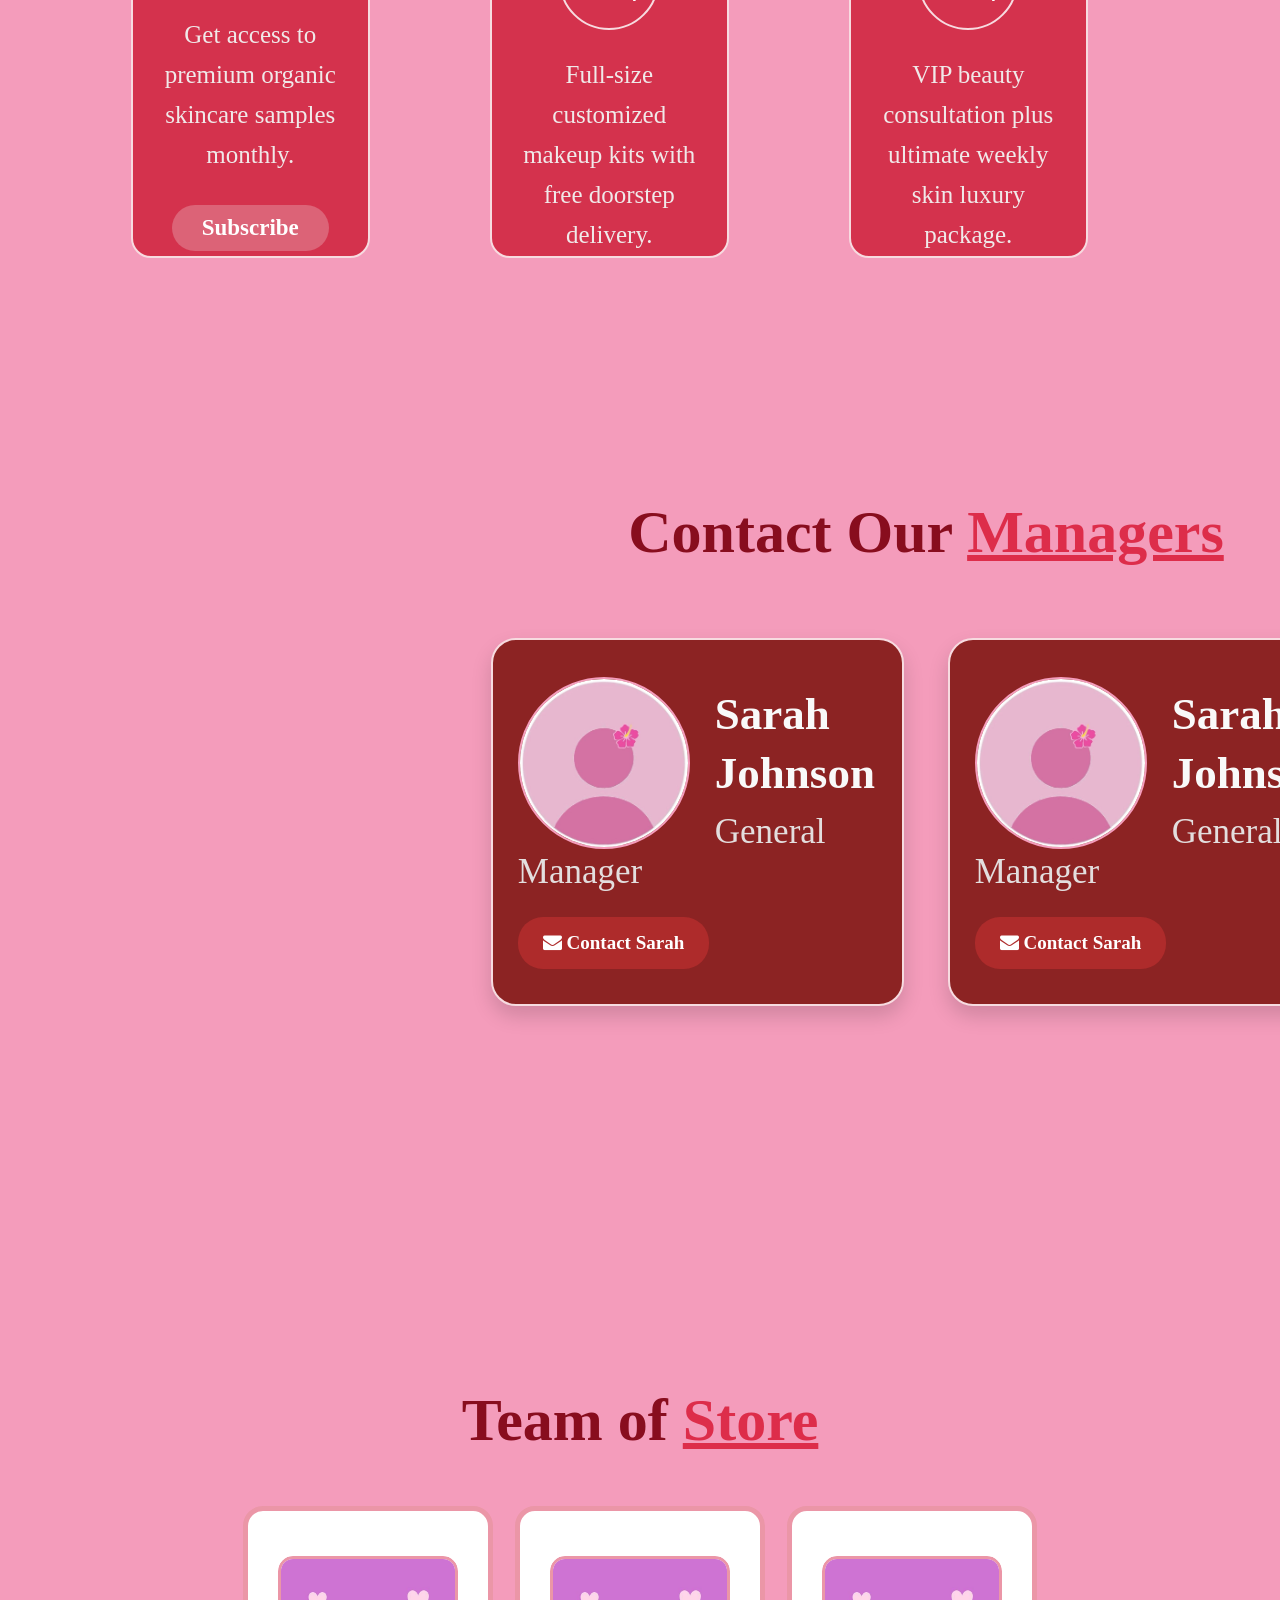
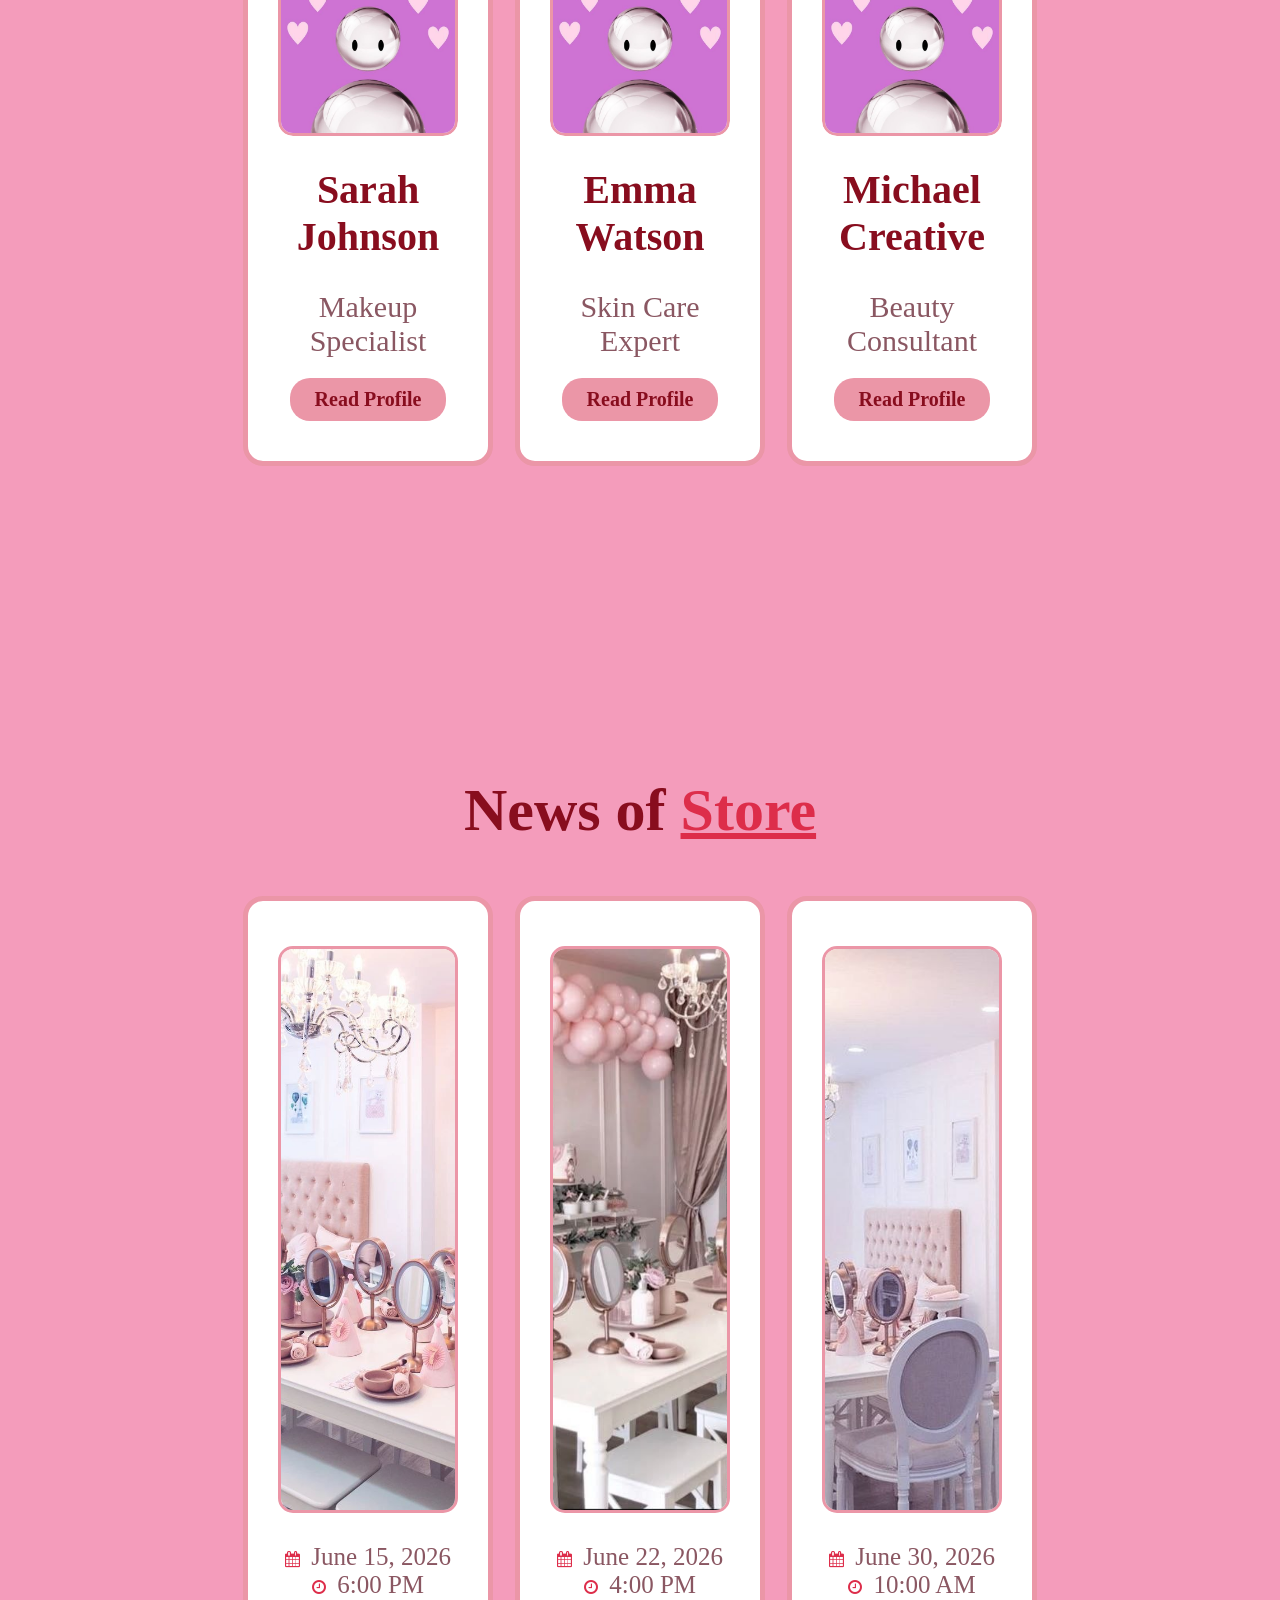
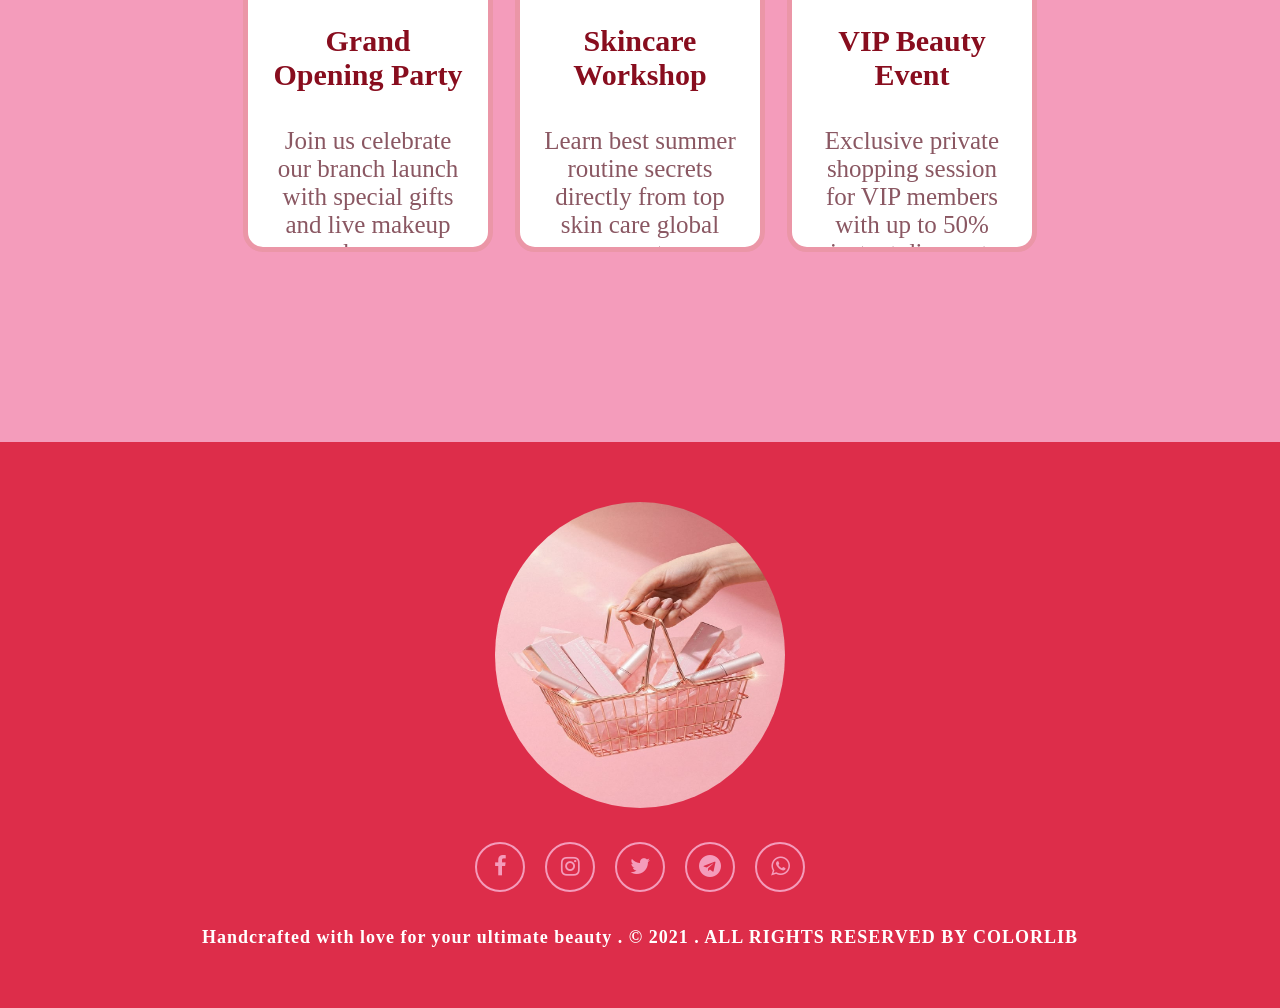
<file: index.html.html>
<!DOCTYPE html>
<html>

<head>
    <title>Makeup & Beauty Store</title>
    <link rel="stylesheet" href="index.css">
    <meta charset="UTF-8">
    <meta name="author" content="aya" />
    <meta name="description" content="Premium Makeup & Beauty Products" />
    <meta name="keywords" content="makeup, lipstick, beauty, cosmetics" />
    <link rel="stylesheet" href="https://cdnjs.cloudflare.com/ajax/libs/font-awesome/4.7.0/css/font-awesome.min.css">

</head>

<body>
    <!-- القائمة العلوية -->
    <div class="nav-bar">
        <img src="imgs/photo_2026-05-19_22-57-03.jpg" alt="logo" height="65">
        <ul>
            <a href="">
                <li>Home</li>
            </a>
            <a href="">
                <li>About</li>
            </a>
            <a href="">
                <li>Gallery</li>
            </a>
            <a href="">
                <li>Subscribe</li>
            </a>
            <a href="">
                <li>Products</li>
            </a>
            <a href="">
                <li>Brands</li>
            </a>
        </ul>
    </div>

    <!-- قسم الـ Hero وصورة الخلفية -->
    <div class="hero-section">
        <div class="text-box">
            <h2> BEAUTY STORE </h2>
            <p>All you need in the makeup world</p>
            <button> Click Here </button>
            <div class="overlay-icons">
                <i class="fa fa-facebook-f"></i>
                <i class="fa fa-twitter"></i>
                <i class="fa fa-shopping-cart"></i>
            </div>
        </div>
    </div>
    <!-- أول سيكشن  -->
    <div class="main-container">
        <p class="title-text">Follow us <span class="lio-text">on</span></p>
        <!-- الحاوية الأبوية للبوكسات الثلاثة -->
        <div class="team-parent">
            <!-- البوكس الأول -->
            <div class="team-box">
                <div class="box-icons">
                    <i class="fa fa-facebook-f"></i>
                </div>
                <div class="team-box-info">
                    <h2> our facebook page</h2>
                    <p>to stay updated with everything new</p>
                </div>
                <a href="#">go to page</a>
            </div>
            <!-- البوكس الثاني -->
            <div class="team-box">
                <div class="box-icons">
                    <i class="fa fa-twitter"></i>
                </div>
                <div class="team-box-info">
                    <h2> our twitter page</h2>
                    <p>to stay updated with everything new</p>
                </div>
                <a href="#">go to page</a>

            </div>
            <!-- البوكس الثالث -->
            <div class="team-box">
                <div class="box-icons">
                    <i class="fa fa-instagram"></i>
                </div>
                <div class="team-box-info">
                    <h2> our instagram page</h2>
                    <p>to stay updated with everything new</p>
                </div>
                <a href="#">go to page</a>

            </div>
        </div>
    </div>
    <!-- 2. قسم المنتجات المتاحة  -->
    <div class="section-bg">
        <div class="main-container">
            <p class="title-text">Our Available <span class="lio-text">Products</span></p>
            <div class="team-parent">
                <!-- السطر الأول - البوكس 1 -->
                <div class="team-box">
                    <img src="imgs/photo_2026-05-31_20-24-44.jpg" width="150px" height="200px">
                    <div class="team-box-info">
                        <h2>Matte Lipstick</h2>
                        <p>Long-lasting liquid lipstick with velvet finish.</p>
                    </div>
                    <a href="#">Buy Now - $15</a>
                </div>
                <!-- السطر الأول - البوكس 2 -->
                <div class="team-box">
                    <img src="imgs/photo_2026-05-20_22-26-26.jpg" width="150px" height="200px">
                    <div class="team-box-info">
                        <h2>Liquid Foundation</h2>
                        <p>Full coverage, waterproof for all skin types.</p>
                    </div>
                    <a href="#">Buy Now - $25</a>
                </div>
                <!-- السطر الأول - البوكس 3 -->
                <div class="team-box">
                    <img src="imgs/photo_2026-05-20_22-20-46.jpg" width="150px" height="200px">
                    <div class="team-box-info">
                        <h2>Mascara Volume</h2>
                        <p>Instant volume and extra length for lashes.</p>
                    </div>
                    <a href="#">Buy Now - $12</a>
                </div>

                <!-- السطر الثاني - البوكس 4 -->
                <div class="team-box">
                    <img src="imgs/photo_2026-05-31_20-24-37.jpg" width="150px" height="200px">
                    <div class="team-box-info">
                        <h2>Blush Palette</h2>
                        <p>Highly pigmented shades for a natural glow look.</p>
                    </div>
                    <a href="#">Buy Now - $18</a>
                </div>
                <!-- السطر الثاني - البوكس 5 -->
                <div class="team-box">
                    <img src="imgs/photo_2026-05-20_23-25-04.jpg" width="150px" height="200px">
                    <div class="team-box-info">
                        <h2>Eyeshadow Set</h2>
                        <p>30 shimmer and matte luxury colors trend.</p>
                    </div>
                    <a href="#">Buy Now - $30</a>
                </div>
                <!-- السطر الثاني - البوكس 6 -->
                <div class="team-box">
                    <img src="imgs/photo_2026-05-31_20-31-09.jpg" width="150" height="200px">
                    <div class="team-box-info">
                        <h2>Face Primer</h2>
                        <p>Smooth base that locks your makeup all day.</p>
                    </div>
                    <a href="#">Buy Now - $20</a>
                </div>
            </div>
        </div>
    </div>
    <!-- 3. قسم التصنيفات الرئيسية -->
    <div class="services-section">
        <div class="main-container">
            <p class="title-text">Our Store <span class="lio-text">Services</span></p>

            <div class="team-parent">
                <!-- الخدمة 1 -->
                <div class="team-box">
                    <div class="team-box-info">
                        <h2>Premium Face Makeup</h2>
                        <div class="srv-content">
                            <i class="fa fa-smile-o"></i>
                            <p>Create the perfect canvas with our dermatologist-tested face collection, from
                                pore-blurring primers and high-coverage foundations to radiant blushes.</p>
                        </div>
                    </div>
                </div>

                <!-- الخدمة 2 -->
                <div class="team-box">
                    <div class="team-box-info">
                        <h2>Glamorous Eyes & Brows</h2>
                        <div class="srv-content">
                            <i class="fa fa-magic"></i>
                            <p>Define your look with our long-lasting eyeshadows, waterproof eyeliners, and professional
                                brow gels for perfectly shaped brows all day.</p>
                        </div>
                    </div>
                </div>

                <!-- الخدمة 3 -->
                <div class="team-box">
                    <div class="team-box-info">
                        <h2>Luxurious Lip Care</h2>
                        <div class="srv-content">
                            <i class="fa fa-tint"></i>
                            <p>Pamper your lips with our high-shine lip glosses, precise lip liners, and deeply
                                nourishing balms for ultimate hydration and beautiful color.</p>
                        </div>
                    </div>
                </div>

                <!-- الخدمة 4 -->
                <div class="team-box">
                    <div class="team-box-info">
                        <h2>Express & Fast Delivery</h2>
                        <div class="srv-content">
                            <i class="fa fa-truck"></i>
                            <p>Enjoy safe, reliable, and fast shipping straight to your doorstep with careful packaging
                                to ensure your beauty products arrive in perfect condition.</p>
                        </div>
                    </div>
                </div>

                <!-- الخدمة 5 -->
                <div class="team-box">
                    <div class="team-box-info">
                        <h2>Premium Luxury Quality</h2>
                        <div class="srv-content">
                            <i class="fa fa-heart"></i>
                            <p>Shop with confidence knowing we offer 100% original, luxury cosmetic brands that are
                                dermatologist-tested to ensure safe, gentle, and high-performance results for your skin.
                            </p>
                        </div>
                    </div>
                </div>

                <!-- الخدمة 6 -->
                <div class="team-box">
                    <div class="team-box-info">
                        <h2>24/7 Dedicated Support</h2>
                        <div class="srv-content">
                            <i class="fa fa-headphones"></i>
                            <p>Our team of beauty experts is always here around the clock to help with your choices,
                                answer your questions, and guide you toward the perfect products for your unique style.
                            </p>
                        </div>
                    </div>
                </div>
            </div>
        </div>
    </div>



    <!-- 4. قسم مميزات المنتجات -->
    <div class="why-choose-section">
        <div class="main-container">
            <p class="title-text">Why Choose <span class="lio-text">Us</span></p>

            <div class="team-parent">
                <div class="team-box-text">
                    <div class="team-box-info">
                        <p class="intro-sentence">
                            When you shop with us, you will enjoy premium quality products, absolute safety for your
                            skin, and an unforgettable shopping experience tailored just for you.
                        </p>

                        <!-- السبب 1 -->
                        <div class="srv-content">
                            <i class="fa fa-check"></i>
                            <p>100% Vegan and cruelty-free organic ingredients.</p>
                        </div>
                        <!-- السبب 2 -->
                        <div class="srv-content">
                            <i class="fa fa-check"></i>
                            <p>Premium high-end quality tested by experts.</p>
                        </div>
                        <!-- السبب 3 -->
                        <div class="srv-content">
                            <i class="fa fa-check"></i>
                            <p>Safe on sensitive skin and allergen-free.</p>
                        </div>
                        <!-- السبب 4 -->
                        <div class="srv-content">
                            <i class="fa fa-check"></i>
                            <p>Long-lasting formula that stays flawless all day.</p>
                        </div>
                        <!-- السبب 5 -->
                        <div class="srv-content">
                            <i class="fa fa-check"></i>
                            <p>Fast, free, and completely secure doorstep delivery.</p>
                        </div>
                        <!-- السبب 6 -->
                        <div class="srv-content">
                            <i class="fa fa-check"></i>
                            <p>Affordable luxury with exclusive discount offers.</p>
                        </div>
                        <!-- السبب 7 -->
                        <div class="srv-content">
                            <i class="fa fa-check"></i>
                            <p>24/7 dedicated customer support for your needs.</p>
                        </div>
                    </div>
                </div>

                <!-- الصندوق الأيمن (يحتوي على الصورة والنقاط الملونة) -->
                <div class="team-box-img">
                    <img src="imgs/photo_2026-06-01_13-32-42.jpg" alt="Why Choose Us">
                    <div class="dots-container">
                        <span class="dot dot-one"></span>
                        <span class="dot dot-two"></span>
                        <span class="dot dot-three"></span>
                    </div>
                </div>
            </div>
        </div>
    </div>


    <!-- .انتهىى القيسم الرابع  -->
    <!-- قسم الصورة الثابتة -->

    <!-- الجزء الأول: قسم الأيقونات الشفاف (الخلفية ثابتة) -->
    <div class="parallax-section section-icons">
        <div class="main-container">
            <div class="team-parent">
                <div class="icon-box"><i class="fa fa-heart"></i>
                    <p>Made With Love</p>
                </div>
                <div class="icon-box"><i class="fa fa-star"></i>
                    <p>Top Rated</p>
                </div>
                <div class="icon-box"><i class="fa fa-shield"></i>
                    <p>100% Secure</p>
                </div>
            </div>
        </div>
    </div>

    <!-- الجزء الثاني: قسم العروض -->
    <div class="offers-section">
        <div class="main-container">
            <p class="title-text">Exclusive <span class="lio-text">Offers</span></p>
            <div class="team-parent">
                <!-- البوكس الأول -->
                <div class="offer-box">
                    <h2>Basic Plan</h2>
                    <p class="price">10$</p>
                    <p class="desc">Get access to premium organic skincare samples monthly.</p>
                    <a href="#">Subscribe</a>
                </div>
                <!-- البوكس الثاني -->
                <div class="offer-box">
                    <h2>Standard Plan</h2>
                    <p class="price">25$</p>
                    <p class="desc">Full-size customized makeup kits with free doorstep delivery.</p>
                    <a href="#">Subscribe</a>
                </div>
                <!-- البوكس الثالث -->
                <div class="offer-box">
                    <h2>Premium Plan</h2>
                    <p class="price">50$</p>
                    <p class="desc">VIP beauty consultation plus ultimate weekly skin luxury package.</p>
                    <a href="#">Subscribe</a>
                </div>
            </div>
        </div>
    </div>

    <!-- الجزء الثالث: قسم المدراء الشفاف  -->
    <div class="parallax-section section-managers">
        <div class="main-container">
            <p class="title-text white-title">Contact Our <span class="lio-text">Managers</span></p>
            <div class="team-parent">

                <!-- بطاقة المدير الأول -->
                <div class="manager-card">
                    <div class="manager-header">
                        <img src="imgs/photo_2026-06-04_21-45-46.jpg " class="manager-thumb">

                        <div class="manager-details">
                            <h2>Sarah Johnson</h2>
                            <p class="manager-title">General Manager</p>
                            <a href="mailto:sarah@store.com"><i class="fa fa-envelope"></i> Contact Sarah</a>
                        </div>

                    </div>
                </div>

                <!-- بطاقة المدير الثاني -->
                <div class="manager-card">
                    <div class="manager-header">
                        <img src="imgs/photo_2026-06-04_21-45-46.jpg" class="manager-thumb">

                        <div class="manager-details">
                            <h2>Sarah Johnson</h2>
                            <p class="manager-title">General Manager</p>
                            <a href="mailto:sarah@store.com"><i class="fa fa-envelope"></i> Contact Sarah</a>
                        </div>

                    </div>
                </div>
            </div>
        </div>
    </div>



    <!-- القسم السادس: فريق العمل -->
    <div class="store-team-section">
        <div class="main-container">
            <p class="title-text">Team of <span class="lio-text">Store</span></p>

            <div class="team-parent">
                <!-- البوكس الأول -->
                <div class="team-box">
                    <div class="box-icons">
                        <div class="avatar-container">
                            <img src="imgs/photo_2026-06-04_22-56-51.jpg" class="member-avatar">
                            <div class="social-column">
                                <a href="#" class="social-icon fb"><i class="team-fa fa fa-facebook"></i></a>
                                <a href="#" class="social-icon insta"><i class="team-fa fa fa-instagram"></i></a>
                                <a href="#" class="social-icon wa"><i class="team-fa fa fa-whatsapp"></i></a>
                            </div>
                        </div>
                    </div>
                    <div class="team-box-info">
                        <h2>Sarah Johnson</h2>
                        <p>Makeup Specialist</p>
                    </div>
                    <a href="#">Read Profile</a>
                </div>

                <!-- البوكس الثاني -->
                <div class="team-box">
                    <div class="box-icons">
                        <div class="avatar-container">
                            <img src="imgs/photo_2026-06-04_22-56-51.jpg" class="member-avatar">
                            <div class="social-column">
                                <a href="#" class="social-icon fb"><i class="team-fa fa fa-facebook"></i></a>
                                <a href="#" class="social-icon insta"><i class="team-fa fa fa-instagram"></i></a>
                                <a href="#" class="social-icon wa"><i class="team-fa fa fa-whatsapp"></i></a>
                            </div>
                        </div>
                    </div>
                    <div class="team-box-info">
                        <h2>Emma Watson</h2>
                        <p>Skin Care Expert</p>
                    </div>
                    <a href="#">Read Profile</a>
                </div>

                <!-- البوكس الثالث -->
                <div class="team-box">
                    <div class="box-icons">
                        <div class="avatar-container">
                            <img src="imgs/photo_2026-06-04_22-56-51.jpg" class="member-avatar">
                            <div class="social-column">
                                <a href="#" class="social-icon fb"><i class="team-fa fa fa-facebook"></i></a>
                                <a href="#" class="social-icon insta"><i class="team-fa fa fa-instagram"></i></a>
                                <a href="#" class="social-icon wa"><i class="team-fa fa fa-whatsapp"></i></a>
                            </div>
                        </div>
                    </div>
                    <div class="team-box-info">
                        <h2>Michael Creative</h2>
                        <p>Beauty Consultant</p>
                    </div>
                    <a href="#">Read Profile</a>
                </div>

            </div>
        </div>
    </div>




    <!-- 
     قسم أخبار المتجر -->
    <div class="store-news-section">
        <div class="main-container">
            <p class="title-text">News of <span class="lio-text">Store</span></p>

            <div class="team-parent">
                <div class="team-box">
                    <div class="box-icons">
                        <img src="imgs/photo_2026-06-05_00-20-34.jpg" class="member-avatar">
                    </div>
                    <div class="team-box-info">
                        <div class="news-meta">
                            <span class="meta-item"><i class="fa fa-calendar"></i> June 15, 2026</span>
                            <span class="meta-item"><i class="fa fa-clock-o"></i> 6:00 PM</span>
                        </div>
                        <h2>Grand Opening Party</h2>
                        <p>Join us celebrate our branch launch with special gifts and live makeup shows.</p>
                    </div>
                    <a href="#">Read Article</a>
                </div>
                <div class="team-box">
                    <div class="box-icons">
                        <img src="imgs/photo_2026-06-05_00-31-43 copy.jpg" class="member-avatar">
                    </div>
                    <div class="team-box-info">
                        <div class="news-meta">
                            <span class="meta-item"><i class="fa fa-calendar"></i> June 22, 2026</span>
                            <span class="meta-item"><i class="fa fa-clock-o"></i> 4:00 PM</span>
                        </div>
                        <h2>Skincare Workshop</h2>
                        <p>Learn best summer routine secrets directly from top skin care global experts.</p>
                    </div>
                    <a href="#">Read Article</a>
                </div>
                <div class="team-box">
                    <div class="box-icons">
                        <img src="imgs/photo_2026-06-05_00-35-47.jpg" class="member-avatar">
                    </div>
                    <div class="team-box-info">
                        <div class="news-meta">
                            <span class="meta-item"><i class="fa fa-calendar"></i> June 30, 2026</span>
                            <span class="meta-item"><i class="fa fa-clock-o"></i> 10:00 AM</span>
                        </div>
                        <h2>VIP Beauty Event</h2>
                        <p>Exclusive private shopping session for VIP members with up to 50% instant discount.</p>
                    </div>
                    <a href="#">Read Article</a>
                </div>

            </div>
        </div>
    </div>
    <!-- القسم الاخير الذيل -->
    <div class="store-footer-section">
        <div class="footer-container">

            <div class="footer-logo-box">
                <img src="imgs/photo_2026-06-01_13-32-47.jpg" alt="Store Logo" class="footer-img">
            </div>

            <div class="footer-social-icons">
                <a href="#" class="social-icon"><i class="fa fa-facebook"></i></a>
                <a href="#" class="social-icon"><i class="fa fa-instagram"></i></a>
                <a href="#" class="social-icon"><i class="fa fa-twitter"></i></a>
                <a href="#" class="social-icon"><i class="fa fa-telegram"></i></a>
                <a href="#" class="social-icon"><i class="fa fa-whatsapp"></i></a>
            </div>

            <div class="footer-copyright-text">
                <p>Handcrafted with love for your ultimate beauty . &copy; 2021 . ALL RIGHTS RESERVED BY COLORLIB</p>
            </div>


        </div>
    </div>


</body>

</html>
</file>
<file: index.css>
body {
    margin: 0;
    padding: 0;
    background-color: rgb(244, 156, 187);
}

.nav-bar {
    width: 100%;
    height: 75px;
    background-color: rgb(219, 75, 99);
    position: fixed;
    top: 0;
    left: 0;
    z-index: 1000;
}

.nav-bar img {
    margin-left: 220px;
    width: 5%;
    border-radius: 50%;
    height: 99%;

}

ul {
    float: right;
    margin-right: 200px;
    padding-top: 15px;
    list-style: none;
    margin-top: 14px;
}

ul li {
    display: inline;
    background-color: rgb(206, 61, 86);
    padding: 8px 15px;
    margin-right: 15px;
    border-radius: 20px;

}

ul li:hover {
    background-color: rgb(244, 156, 187);
    color: #ad4e4e;
}

a {
    text-decoration: none;
    color: #ffffff;
    font-size: 18px;
}

/* انتهى قسم ال nav */

.hero-section {
    margin-top: 65px;
    width: 100%;
    height: calc(100vh - 75px);
    background-image: url("imgs/photo_2026-05-19_22-47-45.jpg");
    background-repeat: no-repeat;
    background-size: cover;
    background-position: center;
    position: relative;
}

.text-box {
    background-color: rgb(219, 75, 99);
    ;
    text-align: center;
    padding: 30px;
    width: 50%;
    height: 500px;
    position: absolute;
    top: 50%;
    left: 50%;
    transform: translate(-50%, -50%);
    border-radius: 30px;
    box-sizing: border-box;
    line-height: 81px;
}

.text-box:hover {
    background-color: rgb(185, 96, 111);
}

.text-box h2 {
    font-size: 50px;
    color: rgb(228, 212, 218);
}

.text-box h2:hover {
    font-size: 50px;
    color: #dabbbb
}

.text-box p {
    font-size: 35px;
    color: #ffffff;
    margin: 20px 0;
}

.text-box p:hover {
    color: #ce8a8a
}

.text-box button {
    background-color: rgb(242, 106, 141);
    border: none;
    font-size: 25px;
    font-weight: bold;
    color: rgb(136, 13, 30);
    padding: 20px 25px;
    cursor: pointer;

}

.text-box button:hover {
    color: #b37171;
    background-color: rgb(239, 150, 172);
}

.overlay-icons {
    font-size: 40px;
    color: rgb(244, 156, 187);
    padding-top: 20px;
    background-color: transparent;
}

.overlay-icons i {
    margin: 0 10px;
    cursor: pointer;
    background-color: transparent;
}

.overlay-icons i:hover {
    font-size: 50px;
    color: rgb(95, 15, 43);
}

/* انتهى قسم ال hero */
/* الحاوية الكبيرة للقسم */
.main-container {
    width: 85%;
    margin: 50px auto;
}

.title-text {
    text-align: center;
    font-size: 60px;
    font-weight: bold;
    color: rgb(136, 13, 30);
    margin-bottom: 51px;
}

.lio-text {
    color: rgb(221, 45, 74);
    text-decoration: underline;
    text-decoration-color: rgb(221, 45, 74);
}

.team-parent {
    width: 100%;
    text-align: center;
    background-color: transparent;
}

.team-box {
    display: inline-block;
    width: 31%;
    margin: 0 1%;
    background-color: #ffffff;
    /* اللون الأبيض الافتراضي */
    border: 5px solid rgb(221, 45, 74);
    padding: 150px 20px;
    box-sizing: border-box;
    vertical-align: top;
    text-align: center;
    color: #333333;
    border-radius: 20px;

}

.team-box {
    display: inline-block;
    width: 23%;
    margin: 0 1%;
    background-color: #ffffff;
    border: 5px solid rgb(235, 150, 167);
    padding: 40px 20px;
    box-sizing: border-box;
    vertical-align: top;
    text-align: center;
    color: #333333;
    background: linear-gradient(135deg, rgb(247, 219, 224) 50%, #ffffff 50%) no-repeat 100% 100% / 250% 250%;
    transition: background-position 1.2s ease, border-color 1.2s ease, transform 0.3s ease;
}

.team-box:hover {
    background-position: 0% 0%;
    border-color: rgb(247, 219, 224);
}

.team-box:hover h2 {
    color: rgb(136, 13, 30);
    transform: scale(1.1);
}

.team-box h2 {
    font-size: 22px;
    color: rgb(136, 13, 30);
    margin: 15px 0 10px 0;
    background-color: transparent;
    display: block;
    transition: transform 0.3s ease, color 0.3s ease;
}

.team-box:hover p {
    color: rgb(136, 13, 30);
    transform: scale(1.05);
}

.team-box p {
    font-size: 21px;
    color: #8a5762;
    background-color: transparent;
    margin-bottom: 15px;
    display: block;
    transition: transform 0.3s ease, color 0.3s ease;
}

.team-box:hover .box-icons i {
    background-image: linear-gradient(45deg, rgb(247, 219, 224) 50%, rgb(127, 75, 82) 50%);
    background-position: bottom right;
    color: #ffffff;
    border-color: rgb(136, 13, 30);
    transform: scale(1.05);
}

.box-icons {
    font-size: 60px;
    color: rgb(235, 150, 167);
    background-color: transparent;
    padding-top: 5px;
}

.box-icons i {
    margin: 0 10px;
    font-size: 115px;
    /* الحجم الثابت للأيقونة */
    cursor: pointer;
    background-color: transparent;
    border: 2px solid rgb(235, 150, 167);
    border-radius: 50%;
    padding: 50px;
    display: inline-block;
    background-size: 300% 300%;
    background-position: top left;
    color: rgb(235, 150, 167);
    transition: background-position 0.5s ease-in-out, transform 0.3s ease, color 0.3s ease, border-color 0.3s ease;
}

.team-box a {
    background-color: rgb(235, 150, 167);
    border: none;
    font-size: 14px;
    font-weight: bold;
    padding: 10px 25px;
    cursor: pointer;
    border-radius: 20px;
    color: rgb(136, 13, 30);
    text-decoration: none;
    display: inline-block;
    transition: all 0.3s ease;
}

.team-box a:hover {
    color: #ffffff;
    background-color: rgb(136, 13, 30);
}


.team-box-info {
    margin-bottom: 20px;
    background-color: transparent;
    display: block;
}

.team-box:hover .team-box-info h2 {
    transform: none;
}

.team-box:hover .team-box-info p {
    transform: none;
}




/* القسم الثانييييييييييييييييييييييي */
.section-bg {
    width: 100%;
    background-color: rgb(221, 45, 74);
    padding: 60px 0;
    margin: 50px 0;
}


.section-bg .team-parent {
    background-color: rgb(221, 45, 74);
    width: 100%;
}

.section-bg .title-text {
    color: #ffffff;
}

.section-bg .lio-text {
    color: rgb(244, 156, 187);
    text-decoration-color: rgb(244, 156, 187);
}

.section-bg .team-box img {
    width: 100%;
    height: 100%;
    display: block;
    object-fit: auto;
}

.section-bg .team-box {
    position: relative;
    overflow: hidden;
    margin-bottom: 30px;
    border-radius: 20px;
    padding: 0;
    height: 450px;
}

.section-bg .team-box-info {
    position: absolute;
    top: 0;
    left: 0;
    width: 100%;
    height: 100%;
    margin-bottom: 0;
    padding-top: 60px;
    padding-left: 30px;
    padding-right: 30px;
    box-sizing: border-box;
    border-radius: 20px;
    text-align: center;
    background-color: rgba(246, 191, 200, 0.5);
    transform: translateY(-100%);
    transition: transform 0.5s ease-in-out;
    z-index: 2;
}

.section-bg .team-box-info h2,
.section-bg .team-box-info p {
    color: #9b4040;
    font-size: 30px;
    text-align: left;
    word-wrap: break-word;
    opacity: 0;
    transition: opacity 0.4s ease-in-out 0.2s;
}

.section-bg .team-box:hover .team-box-info {
    transform: translateY(0);
}

.section-bg .team-box:hover .team-box-info h2,
.section-bg .team-box:hover .team-box-info p {
    opacity: 1;
}

.section-bg .team-box>a {
    position: absolute;
    bottom: 40px;
    left: 50%;
    transform: translateX(-50%);
    z-index: 3;
    display: inline-block;
    padding: 8px 20px;
    background-color: rgb(221, 45, 74);
    color: white;
    text-decoration: none;
    border-radius: 25px;
    font-weight: bold;
    font-size: 14px;
    white-space: nowrap;
    opacity: 0;
    visibility: hidden;
    transition: opacity 0.4s ease-in-out 0.2s, visibility 0.4s ease-in-out 0.2s, background 0.3s;
}

.section-bg .team-box:hover>a {
    opacity: 1;
    visibility: visible;
}

.section-bg .team-box>a:hover {
    background-color: #ffffff;
    color: rgb(221, 45, 74);
}

/* انتهى القسم الثانيييييييييييي */
/* قسم الخدمات */
.services-section {
    padding: 60px 0;
    margin: 50px 0;
}

.services-section .title-text {
    text-align: center;
    font-size: 60px;
    font-weight: bold;
    color: rgb(136, 13, 30);
    margin-bottom: 51px;

}



.services-section .lio-text {
    color: rgb(221, 45, 74);
    text-decoration: underline;
    text-decoration-color: rgb(221, 45, 74);
}

.services-section .team-parent {
    width: 100%;
}

.services-section .team-box {
    position: relative;
    overflow: hidden;
    margin-bottom: 30px;
    border-radius: 20px;
    background-color: #8c2323;
    border: 2px solid rgb(247, 219, 224);
    height: 450px;
    padding: 0;
    box-sizing: border-box;
    transition: background-color 0.4s ease-in-out, border-color 0.4s ease-in-out;
}

.services-section .team-box::after {
    position: absolute;
    content: "";
    top: 0px;
    left: 0px;
    color: #ffffff;
    background-color: rgb(221, 45, 74);
    z-index: 1;
    width: 0%;
    height: 0%;
    transition: 0.6s ease-in-out;
}

.services-section .team-box:hover::after {
    width: 100%;
    height: 100%;

}

.services-section .team-box-info {
    width: 100%;
    height: 100%;
    padding-top: 30px;
    padding-left: 25px;
    padding-right: 25px;
    box-sizing: border-box;
    text-align: left;
    position: relative;
    z-index: 2;
}

.services-section .team-box-info h2 {
    text-align: left;
    color: rgb(244, 156, 187);
    font-size: 40px;
    font-weight: bold;
    margin-top: 0;
    margin-left: 20px;
    margin-bottom: 20px;
    transition: color 0.4s ease-in-out;
}

.services-section .srv-content {
    width: 100%;
    display: block;
    clear: both;
}

.services-section .srv-content i {
    font-size: 40px;
    color: rgb(221, 45, 74);
    float: left;
    margin-right: 30px;
    margin-bottom: 5px;
    display: block;
    padding: 0;
    transition: color 0.4s ease-in-out;
}

.services-section .srv-content p {
    text-align: left;
    color: #7d3737;
    font-size: 20px;
    line-height: 1.8;
    margin: 0;
    padding: 0;
}

.services-section .team-box:hover .team-box-info h2,
.services-section .team-box:hover .srv-content i,
.services-section .team-box:hover .srv-content p {
    color: #ffffff;
}

/* انتهىىىىىىى القسم الثالث */

.why-choose-section {
    width: 100%;
    float: left;
    background-color: rgb(221, 45, 74);
    padding: 60px 0;
    margin: 50px 0;
    box-sizing: border-box;
    clear: both;
}

.why-choose-section .main-container {
    width: 85%;
    margin: 0 auto;
    float: left;
    margin-left: 7.5%;
    box-sizing: border-box;
}

/* عنوان القسم */
.why-choose-section .title-text {
    width: 100%;
    float: left;
    text-align: center;
    font-size: 60px;
    font-weight: bold;
    color: rgb(253, 252, 252);
    margin-bottom: 51px;
}

.why-choose-section .lio-text {
    color: rgb(244, 156, 187);
}

/* حاوية الأب المشتركة */
.why-choose-section .team-parent {
    width: 100%;
    float: left;
    clear: both;
}

.why-choose-section .team-box-text {
    width: 48%;
    float: left;
    padding: 0;
    box-sizing: border-box;
    margin-left: 0;
}

.why-choose-section .team-box-info {
    width: 100%;
    float: left;
    padding-top: 30px;
    padding-left: 0;
    padding-right: 25px;
    box-sizing: border-box;
    text-align: left;
}

.why-choose-section .intro-sentence {
    width: 100%;
    float: left;
    color: #ffffff;
    font-size: 22px;
    line-height: 1.6;
    margin-top: 0;
    margin-bottom: 30px;
    font-weight: 500;
}

.why-choose-section .srv-content {
    width: 100%;
    float: left;
    clear: both;
    margin-bottom: 15px;
}

.why-choose-section .srv-content i {
    font-size: 40px;
    color: rgb(244, 156, 187);
    float: left;
    margin-right: 30px;
    margin-bottom: 5px;
    display: block;
    padding: 0;
}

.why-choose-section .srv-content p {
    text-align: left;
    color: #ffffff;
    font-size: 20px;
    line-height: 1.8;
    margin: 0;
    padding: 0;
    display: block;
}

.why-choose-section .team-box-img {
    width: 48%;
    float: right;
    text-align: center;
    padding: 0;
    box-sizing: border-box;
    margin-top: 30px;
}

.why-choose-section .team-box-img img {
    width: 58%;
    height: 690px;
    display: inline-block;
    border-radius: 153px;
    object-fit: cover;
    margin: 0;
}

.why-choose-section .team-box-img .dots-container {
    width: 100%;
    float: left;
    text-align: center;
    margin-top: 20px;
    clear: both;
}

.why-choose-section .team-box-img .dots-container .dot {
    width: 15px;
    height: 15px;
    display: inline-block;
    border-radius: 50%;
    margin: 0 8px;
}

.why-choose-section .team-box-img .dots-container .dot-one {
    background-color: rgb(244, 156, 187);
}

.why-choose-section .team-box-img .dots-container .dot-two {
    background-color: #ffffff;
}

.why-choose-section .team-box-img .dots-container .dot-three {
    background-color: #8c2323;
}

/* انتهى القسم الرابععععععععععععععععععععع */
/* قسم الصورة الثابتة  */
.parallax-section {
    width: 100%;
    float: left;
    clear: both;
    background-image: url('imgs/photo_2026-06-04_14-42-55.jpg');
    background-attachment: fixed;
    background-position: center center;
    background-size: cover;
    padding: 100px 0;
    box-sizing: border-box;
}

.section-icons {
    background-color: rgba(221, 45, 74, 0.4);
}

.section-managers {
    background-color: rgba(136, 13, 30, 0.6);
}

.parallax-section .main-container,
.offers-section .main-container {
    width: 85%;
    float: left;
    margin: 50px 382px;
    overflow: hidden;
    padding: 0;
}

.parallax-section .team-parent,
.offers-section .team-parent {
    width: 100%;
    float: left;
    clear: both;
}

.parallax-section .icon-box {
    width: 33.33%;
    float: left;
    text-align: center;
    box-sizing: border-box;
}

.parallax-section .icon-box i {
    font-size: 70px;
    color: rgb(219, 75, 99);
    display: block;
    width: 160px;
    height: 160px;
    line-height: 160px;
    margin: 0 auto 25px auto;
    border: 2px solid rgb(219, 75, 99);
    border-radius: 50%;
    box-sizing: border-box;
    text-align: center;
    background-color: #f2718d;
}

.icon-box i:hover {
    background-color: #ffffff;
}

.parallax-section .icon-box p {
    color: rgb(219, 75, 99);
    font-size: 50px;
    font-weight: bold;
    margin: 0;
}

/* الجزء الثاني: قسم العروض (الزهر )  */


.offers-section {
    width: 100%;
    background-color: rgb(244, 156, 187);
    padding: 60px 0;
    margin: 50px 0;
    box-sizing: border-box;
}

.offers-section .main-container {
    width: 85%;
    margin: 0 auto;
    overflow: hidden;
    padding: 0;
}

.offers-section .title-text {
    width: 100%;
    float: left;
    text-align: center;
    font-size: 60px;
    font-weight: bold;
    color: #ffffff;
    margin-bottom: 51px;
    margin-left: 391px;
}

.offers-section .lio-text {
    color: rgb(221, 45, 74);
}

.offers-section .offer-box {
    float: left;
    width: 22%;
    margin-left: 11%;
    margin-bottom: 30px;
    border-radius: 20px;
    height: 450px;

    position: relative;
    overflow: hidden;
    background-color: rgb(212, 50, 77);
    border: 2px solid rgb(247, 219, 224);
    padding: 20px;
    box-sizing: border-box;
    transition: background-color 0.4s ease-in-out, border-color 0.4s ease-in-out;
}

.offers-section .offer-box:first-child {
    margin-left: 12%;
}


.offers-section .offer-box::before {
    content: "";
    position: absolute;
    top: 0;
    left: 0;
    width: 50%;
    height: 0%;
    background-color: rgba(245, 192, 211, 0.85);
    /* زهر فاتح شفاف */
    z-index: 1;
    transition: height 0.5s ease-in-out;
}

.offers-section .offer-box::after {
    content: "";
    position: absolute;
    bottom: 0;
    right: 0;
    width: 50%;
    height: 0%;
    background-color: rgba(245, 192, 211, 0.85);
    z-index: 1;
    transition: height 0.5s ease-in-out;
}

.offers-section .offer-box:hover::before,
.offers-section .offer-box:hover::after {
    height: 100%;
}


.offers-section .offer-box h2,
.offers-section .offer-box .price,
.offers-section .offer-box .desc,
.offers-section .offer-box a {
    position: relative;
    z-index: 2;
    transition: color 0.4s ease-in-out;
}

.offers-section .offer-box:hover h2,
.offers-section .offer-box:hover .desc {
    color: #8c2323;
}

.offers-section .offer-box h2 {
    color: rgb(244, 156, 187);
    font-size: 35px;
    margin: 0 0 20px 0;
    text-align: center;
}

.offers-section .offer-box .price {
    color: #ffffff;
    font-size: 50px;
    font-weight: bold;
    width: 100px;
    height: 100px;
    line-height: 96px;
    margin: 0 auto 25px auto;
    border: 2px solid rgb(247, 219, 224);
    border-radius: 50%;
    box-sizing: border-box;
    background-color: transparent;
    text-align: center;
}

.offers-section .offer-box:hover .price {
    color: #ffffff;
    background-color: rgb(221, 45, 74);
    border-color: rgb(221, 45, 74);
}

.offers-section .offer-box .desc {
    color: #f0e9e9;
    font-size: 25px;
    line-height: 1.6;
    margin: 0 0 30px 0;
    min-height: 80px;
    text-align: center;
}

.offers-section .offer-box a {
    display: block;
    width: fit-content;
    margin: 0 auto;
    padding: 10px 30px;
    background-color: rgb(220, 99, 119);
    color: white;
    text-decoration: none;
    border-radius: 25px;
    font-weight: bold;
    font-size: 23px;
    text-align: center;
}

.offers-section .offer-box:hover a {
    background-color: #8c4242;
    color: #ffffff;
}

/* الجزء الثالث */
.section-managers .team-parent {
    width: 100%;
    text-align: center;
    font-size: 0;
    clear: both;
    display: block;
    padding: 20px 0;
}

.section-managers .manager-card {
    display: inline-block;
    float: none;
    width: 38%;
    margin: 0 2% 40px 2%;
    background-color: #8c2323;
    border: 2px solid rgb(247, 219, 224);
    border-radius: 25px;
    padding: 35px 25px;
    box-sizing: border-box;
    vertical-align: top;
    font-size: 16px;
    box-shadow: 0 10px 20px rgba(0, 0, 0, 0.15);
}

.section-managers .manager-card .manager-header {
    width: 100%;
    display: block;
    clear: both;
    overflow: hidden;
    text-align: left;
}

.section-managers .manager-card .manager-thumb {
    width: 168px;
    height: 168px;
    float: left;
    margin-right: 25px;
    border-radius: 50%;
    border: 2px solid rgb(244, 156, 187);
    object-fit: cover;
    margin-top: 2px;
}

.section-managers .manager-card h2 {
    color: #f9f9f9;
    font-size: 45px;
    margin: 0 0 10px 0;
    padding-top: 10px;
    padding-bottom: 0%;
    line-height: 1.3;
    display: block;
    text-align: left;
    word-wrap: break-word;
}

.section-managers .manager-card p {
    color: #e3dede;
    font-size: 35px;
    margin-left: 0;
    margin-top: 0%;
    margin-bottom: 25px;
    clear: none;
    display: block;
    padding-top: 0%;
    text-align: left;
}

.section-managers .manager-card a {
    display: inline-block;
    padding: 15px 25px;
    background-color: #ae2b2b;
    color: #ffffff;
    text-decoration: none;
    border-radius: 25px;
    font-weight: bold;
    font-size: 19px;
    text-align: center;
    margin-left: 0;
    width: auto;
    box-sizing: border-box;
}

.manager-card a:hover {
    background-color: #e3dede;
    color: #ae2b2b;
}

/* انتهىىىىىىىىىىىىىىىىىىىىىىىىىىىىى */
/* قسم الفريق */

.store-team-section {
    width: 100%;
    display: block;
    clear: both;
    padding: 60px 0;
    box-sizing: border-box;
    background-color: transparent;
}

.store-team-section .main-container {
    width: 85%;
    margin: 50px auto;
    overflow: hidden;
    padding: 0;
}

.store-team-section .title-text {
    text-align: center;
    font-size: 60px;
    font-weight: bold;
    color: rgb(136, 13, 30);
    margin-bottom: 51px;
}

.store-team-section .lio-text {
    color: rgb(221, 45, 74);
    text-decoration: underline;
    text-decoration-color: rgb(221, 45, 74);
}

.store-team-section .team-parent {
    width: 100%;
    text-align: center;
    background-color: transparent;
    font-size: 0;
}

.store-team-section .team-box {
    display: inline-block;
    width: 23%;
    margin: 0 1% 30px 1%;
    background-color: #ffffff;
    border: 5px solid rgb(235, 150, 167);
    padding: 40px 20px;
    box-sizing: border-box;
    vertical-align: top;
    text-align: center;
    color: #333333;
    border-radius: 20px;
    background: linear-gradient(to bottom, rgb(247, 219, 224) 50%, #ffffff 50%) no-repeat top left / 100% 200%;
    background-position: 0% 100%;
    transition: background-position 0.6s ease-in-out, border-color 0.6s ease-in-out, transform 0.3s ease;
}

.store-team-section .team-box:hover {
    background-position: 0% 0%;
    border-color: rgb(247, 219, 224);
}

.store-team-section .team-box-info {
    margin-bottom: 20px;
    background-color: transparent;
    display: block;
}

.store-team-section .team-box:hover h2 {
    color: rgb(136, 13, 30);
    transform: scale(1.1);
}

.store-team-section .team-box h2 {
    font-size: 40px;
    color: rgb(136, 13, 30);
    margin: 15px 0 10px 0;
    background-color: transparent;
    display: block;
    transition: transform 0.3s ease, color 0.3s ease;
}

.store-team-section .team-box:hover p {
    color: rgb(136, 13, 30);
    transform: scale(1.05);
}

.store-team-section .team-box p {
    font-size: 30px;
    color: #8a5762;
    background-color: transparent;
    margin-bottom: 15px;
    display: block;
    transition: transform 0.3s ease, color 0.3s ease;
}

.store-team-section .box-icons {
    color: rgb(235, 150, 167);
    background-color: transparent;
    padding-top: 5px;
    display: block;
}

.store-team-section .avatar-container {
    position: relative;
    display: inline-block;
    width: 90%;
    margin: 0 auto;
    overflow: hidden;
    border-radius: 15px;
}

.store-team-section .box-icons .member-avatar {
    width: 100%;
    margin: 0 auto;
    display: block;
    cursor: pointer;
    border: 3px solid rgb(235, 150, 167);
    border-radius: 15px;
    object-fit: cover;
    box-sizing: border-box;
    transition: border-color 0.3s ease;
}

.store-team-section .team-box:hover .box-icons .member-avatar {
    border-color: rgb(136, 13, 30);
}

.store-team-section .team-box a {
    background-color: rgb(235, 150, 167);
    border: none;
    font-size: 20px;
    font-weight: bold;
    padding: 10px 25px;
    cursor: pointer;
    border-radius: 20px;
    color: rgb(136, 13, 30);
    text-decoration: none;
    display: inline-block;
    transition: all 0.3s ease;
}

.store-team-section .team-box a:hover {
    color: #ffffff;
    background-color: rgb(136, 13, 30);
}

.store-team-section .social-column {
    position: absolute;
    top: 20px;
    right: -65px;
    display: flex;
    flex-direction: column;
    gap: 10px;
    opacity: 0;
    visibility: hidden;
    transition: all 0.35s ease-in-out;
    z-index: 99;
    margin: 0;
    padding: 0;
    background: none;
}

.store-team-section .social-icon {
    display: flex;
    align-items: center;
    justify-content: center;

    width: 52px;
    height: 52px;
    cursor: pointer;
    border-radius: 50%;

    background-color: rgb(221, 45, 74);
    background: rgb(221, 45, 74);
    color: #ffffff;

    border: none;
    outline: none;
    text-decoration: none;
    padding: 0;
    margin: 0;
    float: none;
    clear: none;
    box-shadow: 0 4px 8px rgba(0, 0, 0, 0.25);
    transition: transform 0.2s ease;
}

.store-team-section .social-icon i.team-fa {
    display: inline-block;
    font-size: 24px;
    color: #ffffff;
    background-color: transparent;
    background: none;
    border: none;
    outline: none;
    padding: 0;
    margin: 0;
    line-height: 1;
    width: auto;
    height: auto;
    box-shadow: none;
    transform: none;
}

.store-team-section .social-icon:hover {
    transform: scale(1.08);
    background-color: rgb(221, 45, 74);
    color: #ffffff;
}

.store-team-section .team-box:hover .social-column {
    right: 20px;
    opacity: 1;
    visibility: visible;
}




/* انتهىىىىىىىىىىىىىىىىىىىىىىىىىىىىىىىىىىى */
/* قسم الاخبار */
.store-news-section {
    width: 100%;
    display: block;
    clear: both;
    padding: 60px 0;
    box-sizing: border-box;
    background-color: transparent;
}

.store-news-section .main-container {
    width: 85%;
    margin: 50px auto;
    overflow: hidden;
    padding: 0;
}

.store-news-section .title-text {
    text-align: center;
    font-size: 60px;
    font-weight: bold;
    color: rgb(136, 13, 30);
    margin-bottom: 51px;
}

.store-news-section .lio-text {
    color: rgb(221, 45, 74);
    text-decoration: underline;
    text-decoration-color: rgb(221, 45, 74);
}

.store-news-section .team-parent {
    width: 100%;
    text-align: center;
    background-color: transparent;
    font-size: 0;
}

.store-news-section .team-box {
    display: inline-block;
    width: 23%;
    height: 956px;
    margin: 0 1% 30px 1%;
    background-color: #ffffff;
    border: 5px solid rgb(235, 150, 167);
    padding: 40px 20px;
    box-sizing: border-box;
    vertical-align: top;
    text-align: center;
    color: #333333;
    border-radius: 20px;
    position: relative;
    overflow: hidden;
    background: #ffffff;
    transition: border-color 0.6s ease-in-out;
}

.store-news-section .team-box:hover {
    border-color: rgb(247, 219, 224);
}

.store-news-section .team-box::before {
    content: "";
    position: absolute;
    top: 0;
    left: 0;
    width: 0%;
    height: 0%;
    background-color: rgba(247, 219, 224, 0.85);
    z-index: 1;
    transition: width 1.2s ease-in-out, height 1.2s ease-in-out;
}

.store-news-section .team-box::after {
    content: "";
    position: absolute;
    bottom: 0;
    right: 0;
    width: 0%;
    height: 0%;
    background-color: rgba(247, 219, 224, 0.85);
    z-index: 1;
    transition: width 1.2s ease-in-out, height 1.2s ease-in-out;
}

.store-news-section .team-box:hover::before,
.store-news-section .team-box:hover::after {
    width: 100%;
    height: 100%;
}


.store-news-section .box-icons,
.store-news-section .team-box h2,
.store-news-section .team-box p,
.store-news-section .team-box a {
    position: relative;
    z-index: 2;
}

.store-news-section .team-box-info {
    width: 100%;
    float: left;
    margin-bottom: 20px;
    background-color: transparent;
    display: block;
    box-sizing: border-box;
    position: relative;
    z-index: 2;
}

.store-news-section .news-meta {
    width: 100%;
    float: left;
    margin-top: 15px;
    margin-bottom: 10px;
    text-align: center;
    box-sizing: border-box;
    position: relative;
    z-index: 2;
}

.store-news-section .news-meta .meta-item {
    font-size: 25px;
    color: #8a5762;
    margin: 0 8px;
    display: inline-block;
}

.store-news-section .news-meta .meta-item i {
    color: rgb(221, 45, 74);
    margin-right: 5px;
    font-size: 16px;
}

.store-news-section .team-box h2 {
    width: 100%;
    float: left;
    font-size: 30px;
    color: rgb(136, 13, 30);
    margin: 15px 0 10px 0;
    background-color: transparent;
    display: block;
    box-sizing: border-box;

}

.store-news-section .team-box p {
    width: 100%;
    float: left;
    font-size: 25px;
    color: #8a5762;
    background-color: transparent;
    margin-bottom: 15px;
    display: block;
    box-sizing: border-box;
    word-wrap: break-word;

    transition: none;
}

.store-news-section .team-box:hover h2,
.store-news-section .team-box:hover p,
.store-news-section .team-box:hover .news-meta .meta-item,
.store-news-section .team-box:hover .news-meta .meta-item i {
    color: rgb(136, 13, 30);

    transform: none;
}

.store-news-section .box-icons {
    width: 100%;
    float: left;
    color: rgb(235, 150, 167);
    background-color: transparent;
    padding-top: 5px;
    display: block;
    position: relative;
    z-index: 2;
}

.store-news-section .box-icons .member-avatar {
    width: 90%;
    height: 567px;
    margin: 0 auto;
    display: inline-block;
    cursor: pointer;
    border: 3px solid rgb(235, 150, 167);
    border-radius: 15px;
    object-fit: cover;
    box-sizing: border-box;

    transition: border-color 0.3s ease;
}

.store-news-section .team-box:hover .box-icons .member-avatar {
    border-color: rgb(136, 13, 30);
}

.store-news-section .team-box a {
    float: none;
    background-color: rgb(235, 150, 167);
    border: none;
    font-size: 20px;
    font-weight: bold;
    padding: 10px 25px;
    cursor: pointer;
    border-radius: 20px;
    color: rgb(136, 13, 30);
    text-decoration: none;
    display: inline-block;
    margin: 0 auto;

    transition: background-color 0.3s ease, color 0.3s ease;
}

.store-news-section .team-box a:hover {
    color: #ffffff;
    background-color: rgb(136, 13, 30);
}

/* انتهىىىىىىىىىىىىىىىىىىىىىىىىىىىىىىىىىىىى
 */
/* اخر قسم */
.store-footer-section {
    width: 100%;
    background-color: rgb(221, 45, 74);
    padding: 60px 0;
    margin-top: 50px;
    display: block;
    clear: both;
    box-sizing: border-box;
}

.store-footer-section .footer-container {
    width: 85%;
    margin: 0 auto;
    text-align: center;
}

.store-footer-section .footer-logo-box {
    width: 100%;
    margin-bottom: 30px;
    display: block;
}

.store-footer-section .footer-img {
    width: 290px;
    height: 306px;
    display: inline-block;
    border-radius: 50%;

}

.store-footer-section .footer-social-icons {
    width: 100%;
    margin-bottom: 35px;
    display: block;
    font-size: 0;
}

.store-footer-section .social-icon {
    display: inline-block;
    width: 50px;
    height: 50px;
    line-height: 46px;
    margin: 0 10px;
    border: 2px solid rgb(244, 156, 187);
    border-radius: 50%;
    color: rgb(244, 156, 187);
    background-color: transparent;
    text-decoration: none;
    text-align: center;
    font-size: 22px;
    box-sizing: border-box;
    transition: background-color 0.3s ease, color 0.3s ease, border-color 0.3s ease;
}

.store-footer-section .social-icon:hover {
    background-color: #ffffff;
    color: rgb(136, 13, 30);
    border-color: #ffffff;
}

.store-footer-section .footer-copyright-text {
    width: 100%;
    display: block;
}

.store-footer-section .footer-copyright-text p {
    color: #ffffff;
    font-size: 18px;
    letter-spacing: 1px;
    margin: 0;
    padding: 0;
    display: block;
    font-weight: bold;
}
</file>
